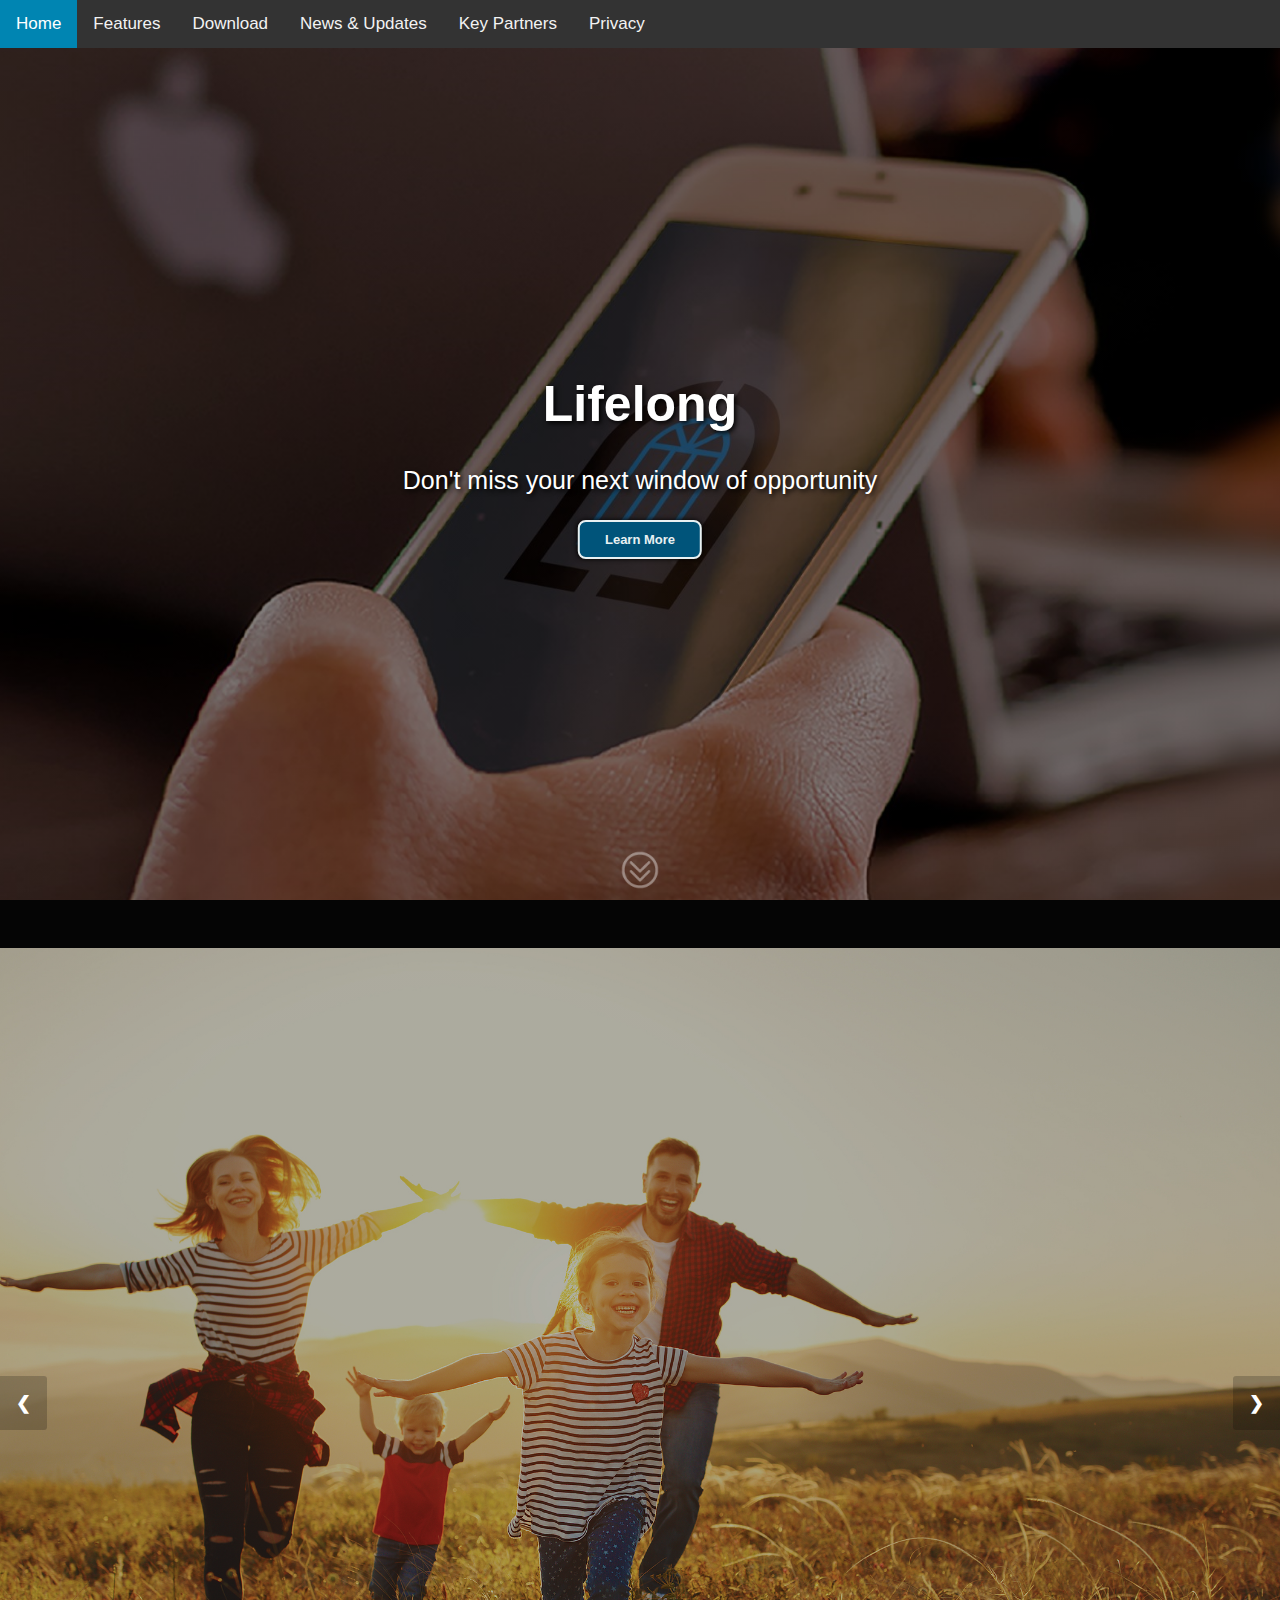
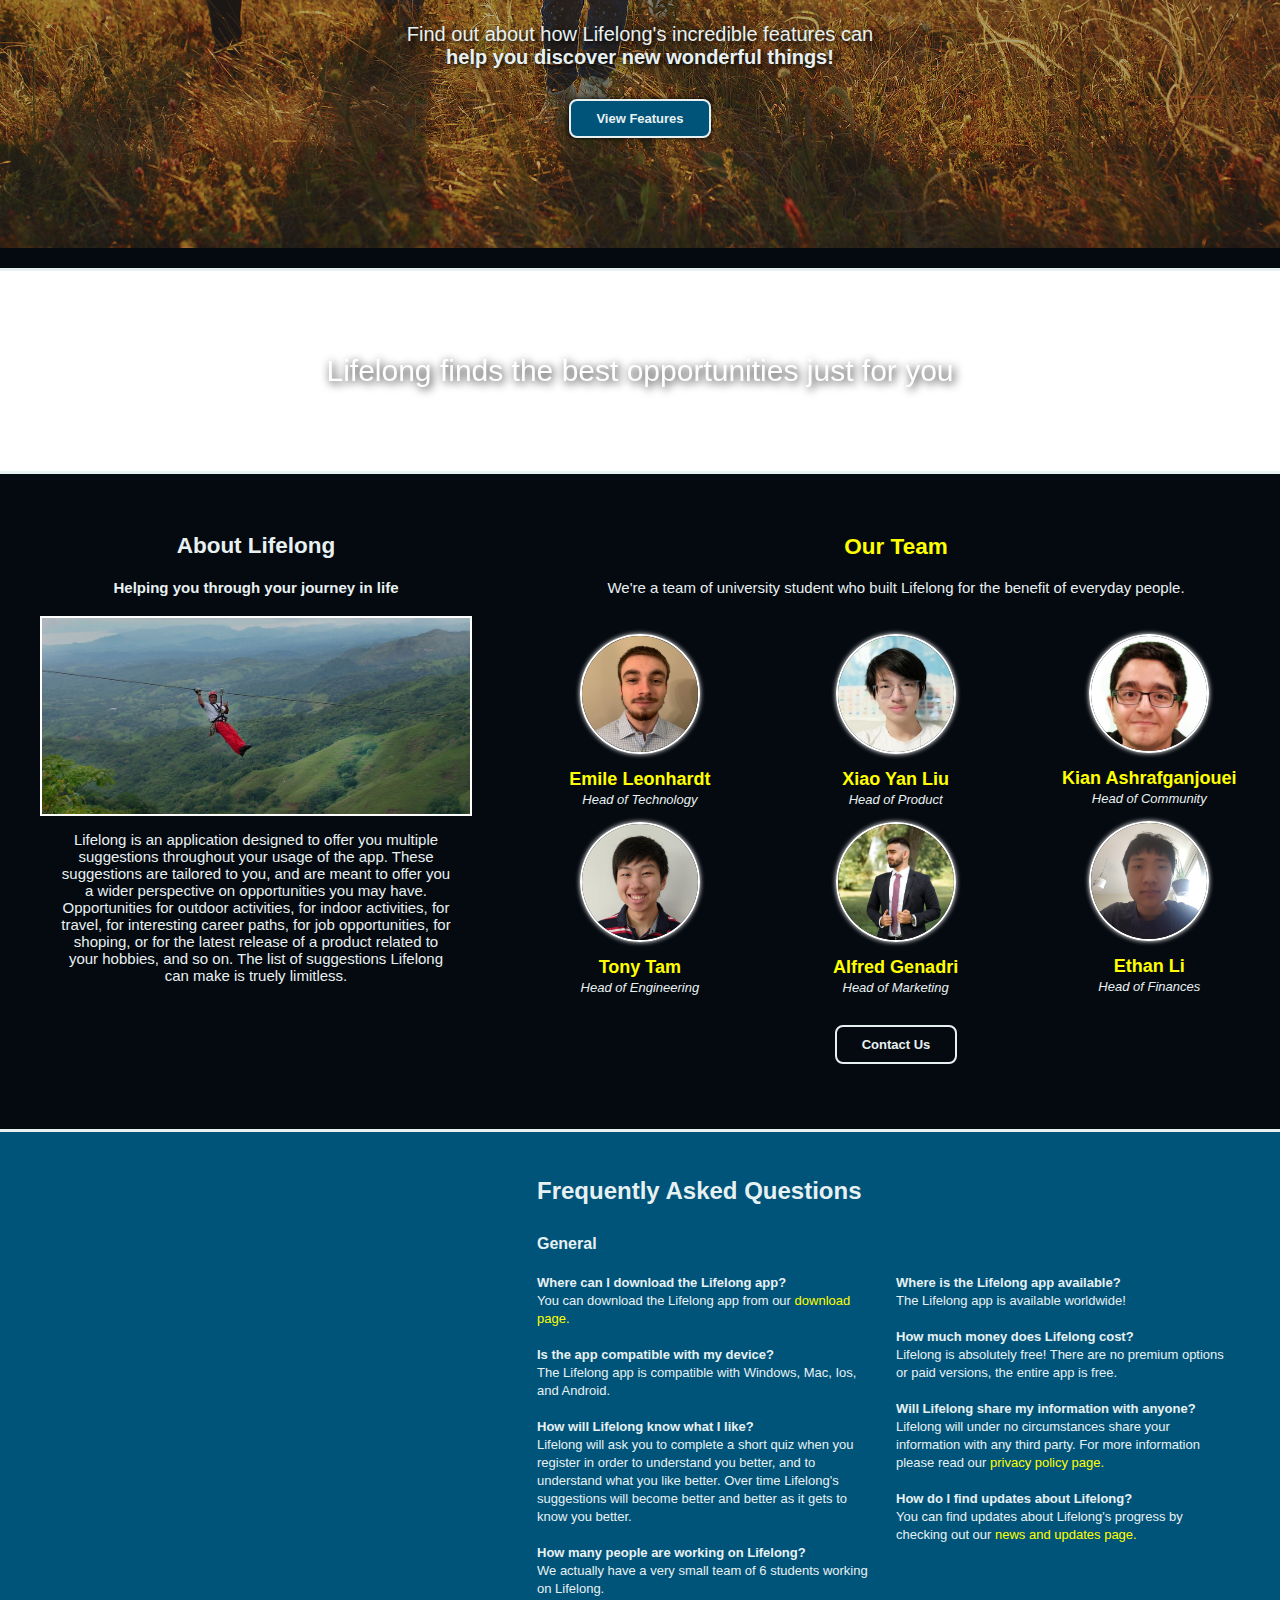
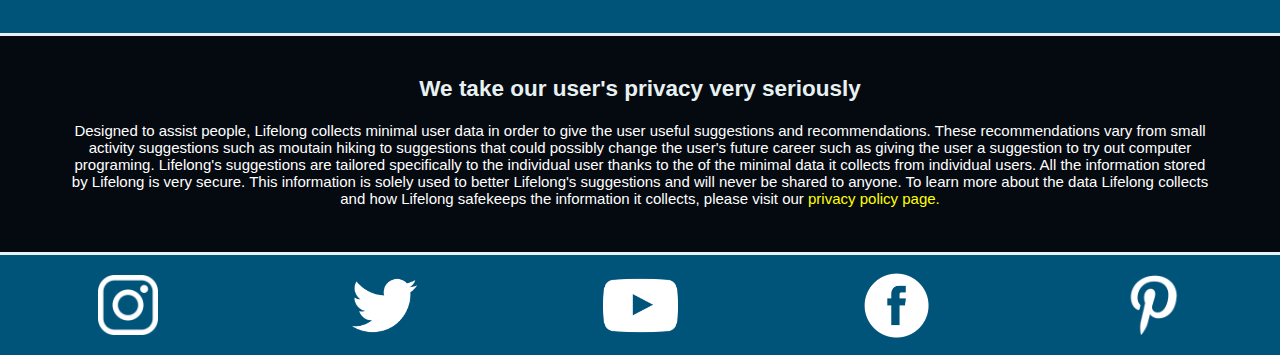
<file: main/index.html>
<!DOCTYPE html>
	<!--Emile Leonhardt-->
<html lang="en">

<head>
 <title>Home - Lifelong</title>
 <meta name="description" content="Parental Control App">
 <meta name="keywords" content="Parenting, Parental Control, App">
 <link rel="stylesheet" type="text/css" href="home.css">
 <link rel="stylesheet" type="text/css" href="style.css">
 <link rel="stylesheet" href="https://cdnjs.cloudflare.com/ajax/libs/font-awesome/4.7.0/css/font-awesome.min.css">
 <script src="home.js"></script>
 <script src="main.js"></script>
 <link rel="icon" href="..\images/LL.png">
	
 <meta charset="UTF-8">
    <meta name="description" content="Parental Control App">
    <meta name="keywords" content="Parenting, Parental Control, App">
    <meta name="viewport" content="width=device-width, initial-scale=1.0">
</head>

<!-- Nav Bar -->

<body style="margin:0px", style="height: 100%;">
<div class="navbarclass">
  <div class="topnav" id="myTopnav">
    <a href="index.html" id="activepage">Home</a>
    <a href="../features/features.html">Features</a>
    <a href="../download/download.html">Download</a>
    <a href="../blog/blog.html">News & Updates</a>
    <a href="../key_partners/key_partners.html">Key Partners</a>
    <a href="../privacy/privacy.html">Privacy</a>
    <a href="javascript:void(0);" style="font-size:15px;" class="icon" onclick="myFunction99()">&#9776;</a>
  </div>
</div>

<!-- Home Page -->

  <div style="background-color: #050505;">
  <div class="h1image"></div>
  <div id="indexexp">
    <div class="h1text">
      <h1>Lifelong</h1>
      <p>Don't miss your next window of opportunity</p>
      <button onclick="moreabout()">Learn More</button>
    </div>
  </div>
    <div id="scrollimg" class="scrollimage">
      <img src="../Images/mouse scroll down.png" alt="You can scroll down" style="width: 40px;">
    </div>
  </div>

  <!-- 2nd part of home page, slideshow -->

<div class="slideshowmargin">
    <div class="slideshow-container">
    
    <div class="mySlides fade">
      <div class="imgmeasures1"></div>
      <div class="text11">
        <div style="padding: 10px;">
          <p>
          Find out about how Lifelong's incredible features can<br><span style="font-weight: bold;"> help you discover new wonderful things!</span>
          </p>
        </div>
        <div>
          <button onclick="findoutabout()">View Features</button>
        </div>
      </div>
    </div>
    
    <div class="mySlides fade">
      <div class="imgmeasures22"></div>
      <div class="text11">
        <div style="padding: 10px;">
          <p>
          Find out about Lifelong's<br><span style="font-weight: bold;"> incredible key partners!</span>
          </p>
        </div>
        <div>
          <button onclick="findoutaboutp()">View Partners</button>
        </div>
      </div>
    </div>
    
    <div class="mySlides fade">
      <div class="imgmeasures3"></div>
      <div class="text2">
      <div style="padding: 10px;">
        <p>Download the Lifelong app for  <span style="font-weight: bold;">free!</span></p>
      </div>
      <div>
        <button class="freecolor" onclick="downloadpage()">Download</button>
      </div>
      </div>
    </div>
    
    <a class="prev" onclick="plusSlides(-1)">&#10094;</a>
    <a class="next" onclick="plusSlides(1)">&#10095;</a>
    
    </div>
    <br>
  </div>

  <!-- About Lifelong -->

<div class="spacing"></div>

<div class="pxspace"></div>

  <div class="imageleft">
    <div class='citytext'>
      <p>
      Lifelong finds the

      best opportunities 
       
      just for you
    </p>
    </div>
  </div>

  <div class="pxspace"></div>

  <div class="row">
    <div class="side111"> 
      <h2>About Lifelong</h2>
      <h4>Helping you through your journey in life</h4>
      <div class="bg5img" style="height:200px;"></div>
      <p>Lifelong is an application designed to offer you multiple suggestions throughout your usage of the app.
        These suggestions are tailored to you, and are meant to offer you a wider perspective on opportunities you may have.
        Opportunities for outdoor activities, for indoor activities, for travel, for interesting career paths, for job opportunities, for shoping, or for the latest release of 
        a product related to your hobbies, and so on. The list of suggestions Lifelong can make is truely limitless.
      </p>
    </div>

<!-- Our Team -->

    <div class = "side222">
      <div class="part1container">
        <h2>
          Our Team
        </h2>
        <p style="height: 40px; margin-left: 20px; margin-right: 20px;">
          We're a team of university student who built Lifelong for the benefit of everyday people. <br>
        </p>
          <div class="row33">
            <div class="side331">
              <a href="https://www.linkedin.com/in/emileleonhardt" target="_blank">
                <img src="../Images/emile.jpg">
              </a>
              <p>
                <span id="spannames">Emile Leonhardt</span>
                <br>
                <span id="jobdescs">Head of Technology</span>
              </p>
              <a href="https://www.linkedin.com/in/tony-tam-5508a41ba/" target="_blank">
                <img src="../Images/tony.jpg">
              </a>
              <p>
                <span id="spannames">Tony Tam</span>
                <br>
                <span id="jobdescs">Head of Engineering</span>
              </p>
            </div>
            <div class="side332">
              <a href="https://www.linkedin.com/in/xiao-liu-6482b51bb/" target="_blank">
                <img src="../Images/xiao.jpg">
              </a>
              <p>
                <span id="spannames">Xiao Yan Liu</span>
                <br>
                <span id="jobdescs">Head of Product</span>
              </p>
              <a href="https://www.linkedin.com/in/alfred-genadri-3375651b9/" target="_blank">
                <img src="../Images/alfred.jpg">
              </a>
              <p>
                
                <span id="spannames">Alfred Genadri</span>
                <br>
                <span id="jobdescs">Head of Marketing</span>
              </p>
            </div>
              
            <div class="side333">
              <a href="https://www.linkedin.com/in/kian-ashrafganjouei-7017371ba/" target="_blank">
                <img src="../Images/kian.PNG">
              </a>
              <p>
                <span id="spannames">Kian Ashrafganjouei</span>
                <br>
                <span id="jobdescs">Head of Community</span>
              </p>
              <a href="https://github.com/EthanLi123456789" target="_blank">
                <img src="../Images/ethan.png">
              </a>
              <p>
                <span id="spannames">Ethan Li</span>
                <br>
                <span id="jobdescs">Head of Finances</span>
              </p>
            </div>
          </div>
        <p style="padding-bottom: 30px;"><button onclick="emailus(); return false">Contact Us</button></p>
      </div>
    </div>
  </div>

<div class="pxspace"></div>

<!-- Frequently Asked Questions -->

<div class="faqwidth">
  <div class="row3">
    <div class="col1">
  <div class="sideimagefaq">
  </div>
</div>
<div class="col2">
  <div class="main">
    <h2>Frequently Asked Questions</h2>
    <h4 style="margin-bottom: 10px;">General</h4>
    <div class="row2">
      
    <div class="main2">
      <p>
        <span id="generalfaq">
          Where can I download the Lifelong app?
          <span id="answerfaq">
            <br> You can download the Lifelong app from our <a href="../privacy/privacy.html" target="_blank" id="pagelinkprivacy">download page.</a>
          </span>
          <br>
          <br> 
          Is the app compatible with my device?
            <span id="answerfaq">
              <br> The Lifelong app is compatible with Windows, Mac, Ios, and Android.
            </span>
            <br>
            <br> 
            How will Lifelong know what I like?
              <span id="answerfaq">
                <br> Lifelong will ask you to complete a short quiz when you register in order
                to understand you better, and to understand what you like better. Over time Lifelong's
                suggestions will become better and better as it gets to know you better.
              </span>
              <br>
            <br> 
            How many people are working on Lifelong?
              <span id="answerfaq">
                <br> We actually have a very small team of 6 students working on Lifelong.
              </span>
        </span>
      </p>
    </div>
      <div class="side2">
        <p>
          <span id="generalfaq">
            Where is the Lifelong app available?
            <span id="answerfaq">
              <br> The Lifelong app is available worldwide!
            </span>
            <br>
            <br>
            How much money does Lifelong cost?
          <span id="answerfaq">
            <br> Lifelong is absolutely free! There are no premium options or paid versions, the entire app is free.
          </span>
          <br>
          <br>
            Will Lifelong share my information with anyone?
          <span id="answerfaq">
            <br> Lifelong will under no circumstances share your information with any third party.
            For more information please read our <a href="../privacy/privacy.html" target="_blank" id="pagelinkprivacy">privacy policy page.</a>
          </span>
          <br>
          <br>
            How do I find updates about Lifelong?
          <span id="answerfaq">
            <br>
            You can find updates about Lifelong's progress by checking out our <a href="../blog/blog.html" target="_blank" id="pagelinkprivacy">news and updates page.</a>
          </span>
        </p>
      </div>
    </div>
    </div>
    </div>
    </div>

  </div>
  <div class="pxspace"></div>
</div>

<!-- Privacy Policy -->

<div class="part2container">
  <h2 style="margin-top: 0px; padding-top: 30px;margin-bottom: 20px;">
    We take our user's privacy very seriously
  </h2>
  <div class="secondpart">
    <p>
      Designed to assist people, Lifelong collects minimal user data in order to give the user useful
      suggestions and recommendations. These recommendations vary from small activity suggestions
      such as moutain hiking to suggestions that could possibly change the user's future career such as giving the user a suggestion to try out
      computer programing.
      Lifelong's suggestions are tailored specifically to the individual user thanks to the of the minimal data it collects from individual users.
      All the information stored by Lifelong is very secure. This information is solely used to better Lifelong's
      suggestions and will never be shared to anyone.
      To learn more about the data Lifelong collects and how Lifelong safekeeps the information it collects,
      please visit our <a href="../privacy/privacy.html" target="_blank" id="pagelinkprivacy">privacy policy page.</a>
    </p>
  </div>
</div>

<div class="pxspace"></div>

<!-- Social Medias -->

<div class="socials">
  <p>
  </p>
  <div class="socials2">
    <p>
      <a href="https://www.instagram.com" target="_blank">
        <img src="../Images/insta.png" style="height: 60px;">
      </a>
    </p>
  </div>
  <div class="socials2">
    <p>
      <a href="https://www.twitter.com" target="_blank">
        <img src="../Images/twitter.png" style="height: 65px; transform: translate(0,-2px);">
      </a>
    </p>
  </div>
  <div class="socials2">
    <p>
      <a href="https://www.youtube.com" target="_blank">
        <img src="../Images/youtube.png" style="height: 75px; transform: translate(0,-7px);">
      </a>
    </p>
  </div>
  <div class="socials2">
    <p>
      <a href="https://www.facebook.com" target="_blank">
        <img src="../Images/facebook.png" style="height: 65px; transform: translate(0,-2px);">
      </a>
    </p>
  </div>
  <div class="socials2">
    <p>
      <a href="https://www.pinterest.com" target="_blank">
        <img src="../Images/pinterest.png" style="height: 60px;">
      </a>
    </p>
  </div>
</div>

<div class="pxspace" style="font-size: 3px; color:white">hi</div>


  <script> // displays the slideshow
    showSlides(slideIndex);
  </script>
</body>
</file>
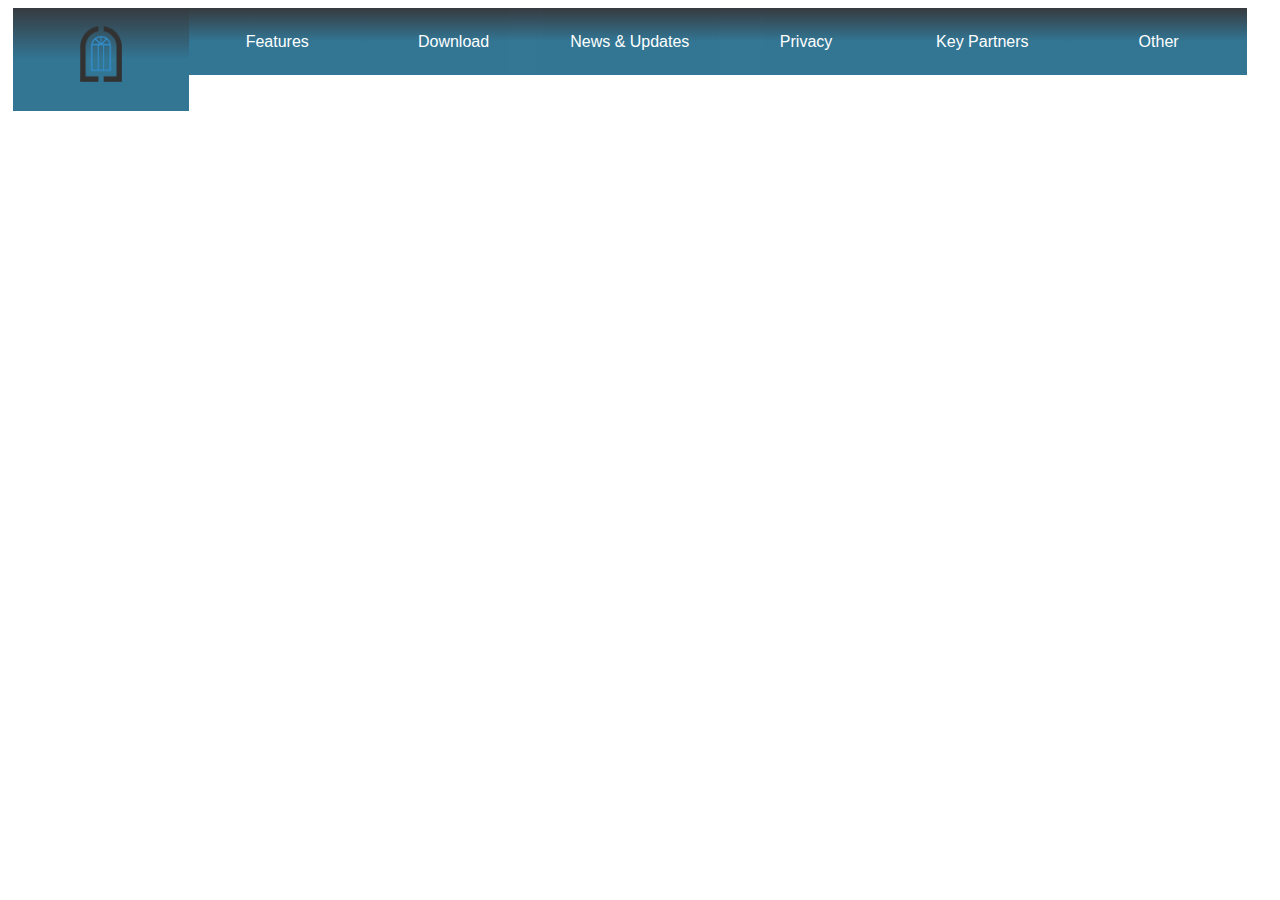
<file: about.html>
<!DOCTYPE html>
<html>
  <!-- Emile Leonhardt -->
  
<head>
 <title>Lifelong</title>
 <link rel="stylesheet" type="text/css" href="style.css">
 
 <meta charset="UTF-8">
    <meta name="description" content="Parental Control App">
    <meta name="keywords" content="Parenting, Parental Control, App">
    <meta name="viewport" content="width=device-width, initial-scale=1.0">
</head>

<body>

<ul>
 <li><a href="#"><img src = "Images/LL.png" alt ="Home" width ="40%" height ="20%"></a></li>
 <li><a href="#">Features</a>
  <ul>
   <li><a href="">Feature 1</a></li>
   <li><a href="">Feature 2</a></li>
   <li><a href="">Feature 3</a></li>
   <li><a href="">Feature 4</a></li>
  </ul>
 </li>
 <li><a href="#">Download</a></li>
 <li><a href="#">News & Updates</a></li>
 <li><a href="#">Privacy</a></li>
 <li><a href="#">Key Partners</a></li>
 <li><a href="#">Other</a>
   <ul>
   <li><a href="">FAQ & Contact-Us</a></li>
   <li><a href="">Social media</a></li>
   <li><a href="">Login</a></li>
  </ul></li>
</ul>
  
</html>
</file>
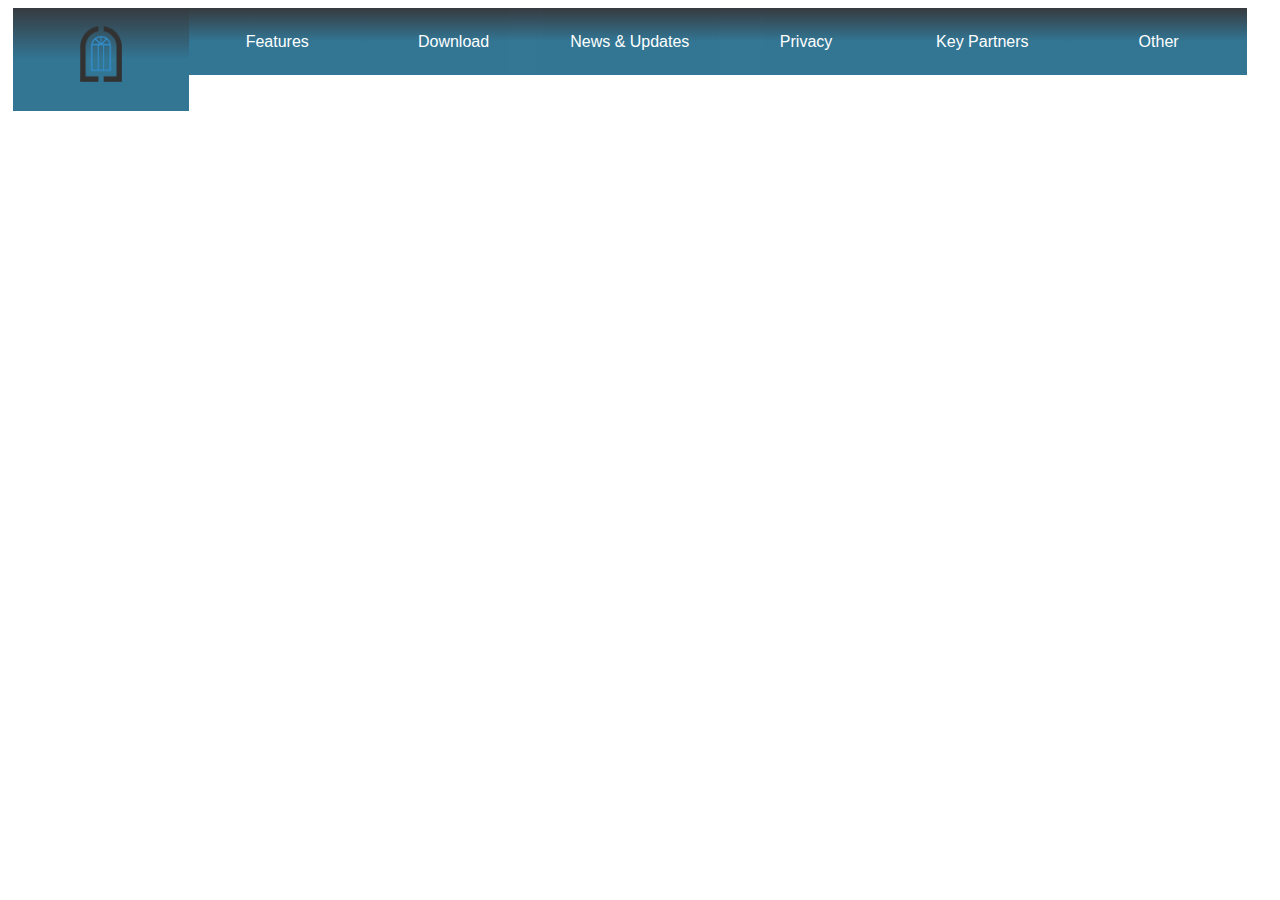
<file: features.html>
<!DOCTYPE html>

<html> 

<head>
 <title>Lifelong</title>
 <link rel="stylesheet" type="text/css" href="style.css">
 
 <meta charset="UTF-8">
    <meta name="description" content="Parental Control App">
    <meta name="keywords" content="Parenting, Parental Control, App">
    <meta name="viewport" content="width=device-width, initial-scale=1.0">
</head>

<body>

<ul>
 <li><a href="#"><img src = "Images/LL.png" alt ="Home" width ="40%" height ="20%"></a></li>
 <li><a href="#">Features</a>
  <ul>
   <li><a href="">Feature 1</a></li>
   <li><a href="">Feature 2</a></li>
   <li><a href="">Feature 3</a></li>
   <li><a href="">Feature 4</a></li>
  </ul>
 </li>
 <li><a href="#">Download</a></li>
 <li><a href="#">News & Updates</a></li>
 <li><a href="#">Privacy</a></li>
 <li><a href="#">Key Partners</a></li>
 <li><a href="#">Other</a>
   <ul>
   <li><a href="">FAQ & Contact-Us</a></li>
   <li><a href="">Social media</a></li>
   <li><a href="">Login</a></li>
  </ul></li>
</ul>

</html>
</file>
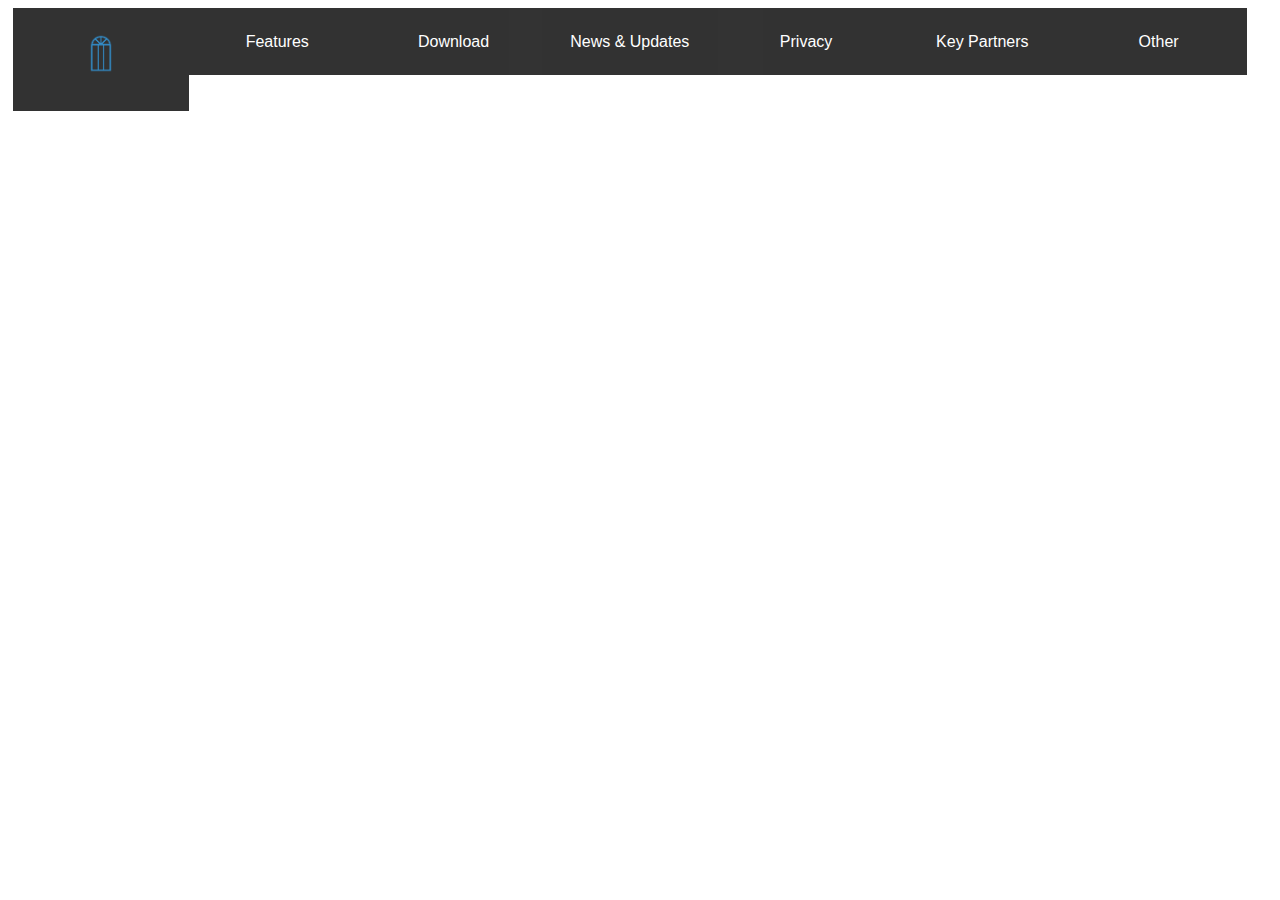
<file: home.html>
<!DOCTYPE html>
<html lang="en">
<head>
 <title>Lifelong</title>
 <!--<link rel="stylesheet" type="text/css" href="stylesheet.css">-->
 <meta charset="UTF-8">
    <meta name="description" content="Parental Control App">
    <meta name="keywords" content="Parenting, Parental Control, App">
    <meta name="viewport" content="width=device-width, initial-scale=1.0">
	 <style>
	 
	 body {
	 background: url('') no-repeat;
	 background-size: none;
	 margin-left: 1%;
	}

	ul {
	 margin: 0%;
	 padding: 0%;
	 list-style: none;
	 font-family: arial;
	}

	ul li {
	 float: left;
	 width: 14%;
	 height: 31%;
	 background-color: black;
	 opacity: .8;
	 line-height: 200%;
	 text-align: center;
	 font-size: 100%;
	 
	}

	ul li a {
	 text-decoration: none;
	 color: white;
	 display: block;
	 padding: 10%;
	}

	ul li a:hover {
	 background-color: green;
	}

	ul li ul li{
	 display: none;
	}

	ul li:hover ul li {
	 display:contents; 
	}

	 </style>
	
</head>
<body>

<ul>
 <li><a href="#"><img src = "Images/LL.png" alt ="Home" width ="40%" height ="20%"></a></li>
 <li><a href="#">Features</a>
  <ul>
   <li><a href="">Feature 1</a></li>
   <li><a href="">Feature 2</a></li>
   <li><a href="">Feature 3</a></li>
   <li><a href="">Feature 4</a></li>
  </ul>
 </li>
 <li><a href="#">Download</a></li>
 <li><a href="#">News & Updates</a></li>
 <li><a href="#">Privacy</a></li>
 <li><a href="#">Key Partners</a></li>
 <li><a href="#">Other</a>
   <ul>
   <li><a href="">FAQ & Contact-Us</a></li>
   <li><a href="">Social media</a></li>
   <li><a href="">Login</a></li>
  </ul></li>
</ul>

</body>
</html>
</file>
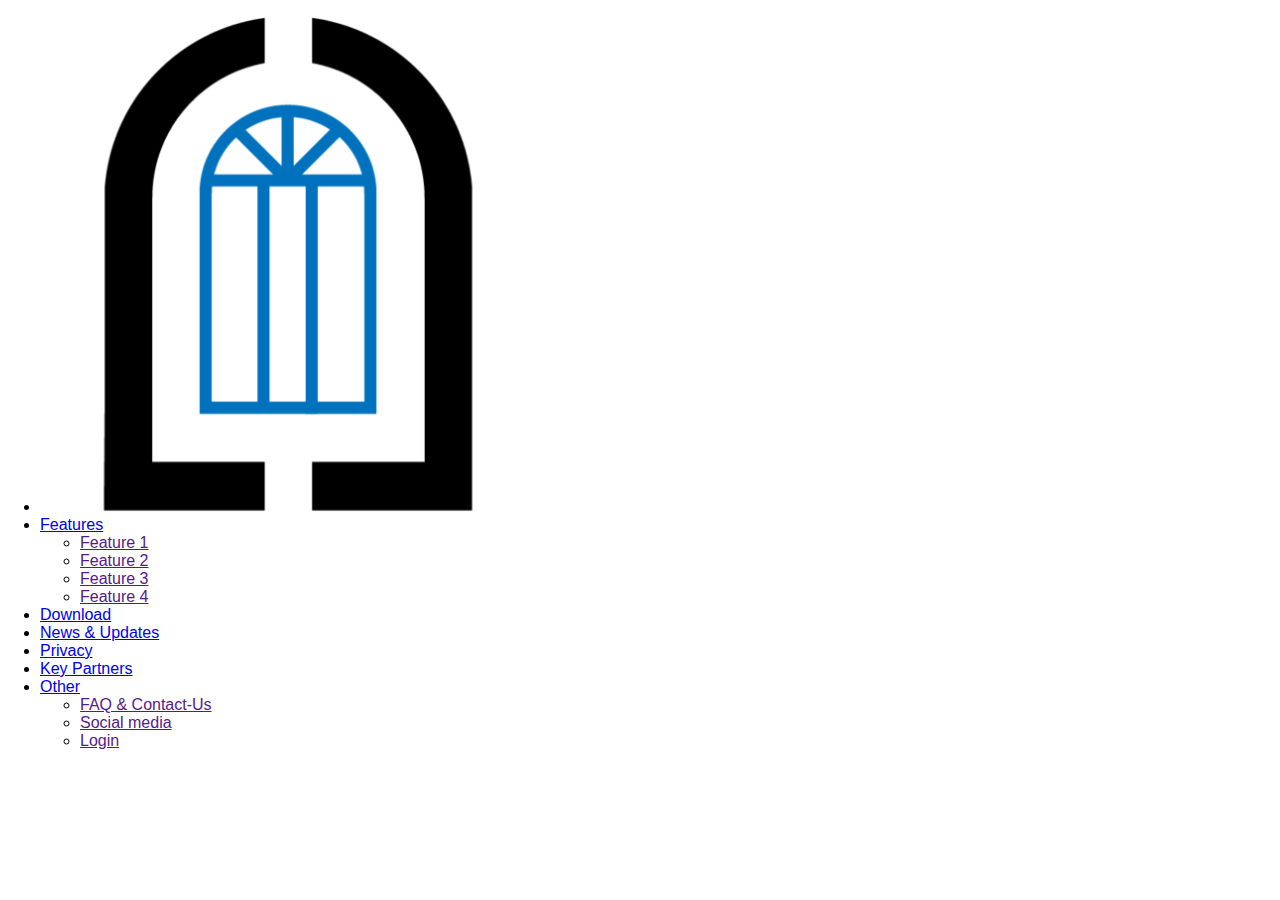
<file: privacy.html>
<!DOCTYPE html>
	<!--Xiao Liu-->
<html lang="en">

<head>
 <title>Privacy</title>
 <link rel="stylesheet" type="text/css" href="main/style.css">
 <link rel="stylesheet" type="text/css" href="privacy.css">
	
 <meta charset="UTF-8">
    <meta name="description" content="Parental Control App">
    <meta name="keywords" content="Parenting, Parental Control, App">
    <meta name="viewport" content="width=device-width, initial-scale=1.0">
</head>

<body>
<ul>
 <li><a href="#"><img src = "Images/LL.png" alt ="Home" width ="40%" height ="20%"></a></li>
 <li><a href="#">Features</a>
  <ul>
   <li><a href="">Feature 1</a></li>
   <li><a href="">Feature 2</a></li>
   <li><a href="">Feature 3</a></li>
   <li><a href="">Feature 4</a></li>
  </ul>
 </li>
 <li><a href="#">Download</a></li>
 <li><a href="#">News & Updates</a></li>
 <li><a href="#">Privacy</a></li>
 <li><a href="#">Key Partners</a></li>
 <li><a href="#">Other</a>
   <ul>
   <li><a href="">FAQ & Contact-Us</a></li>
   <li><a href="">Social media</a></li>
   <li><a href="">Login</a></li>
  </ul></li>
</ul>

</body>
</html>
</file>
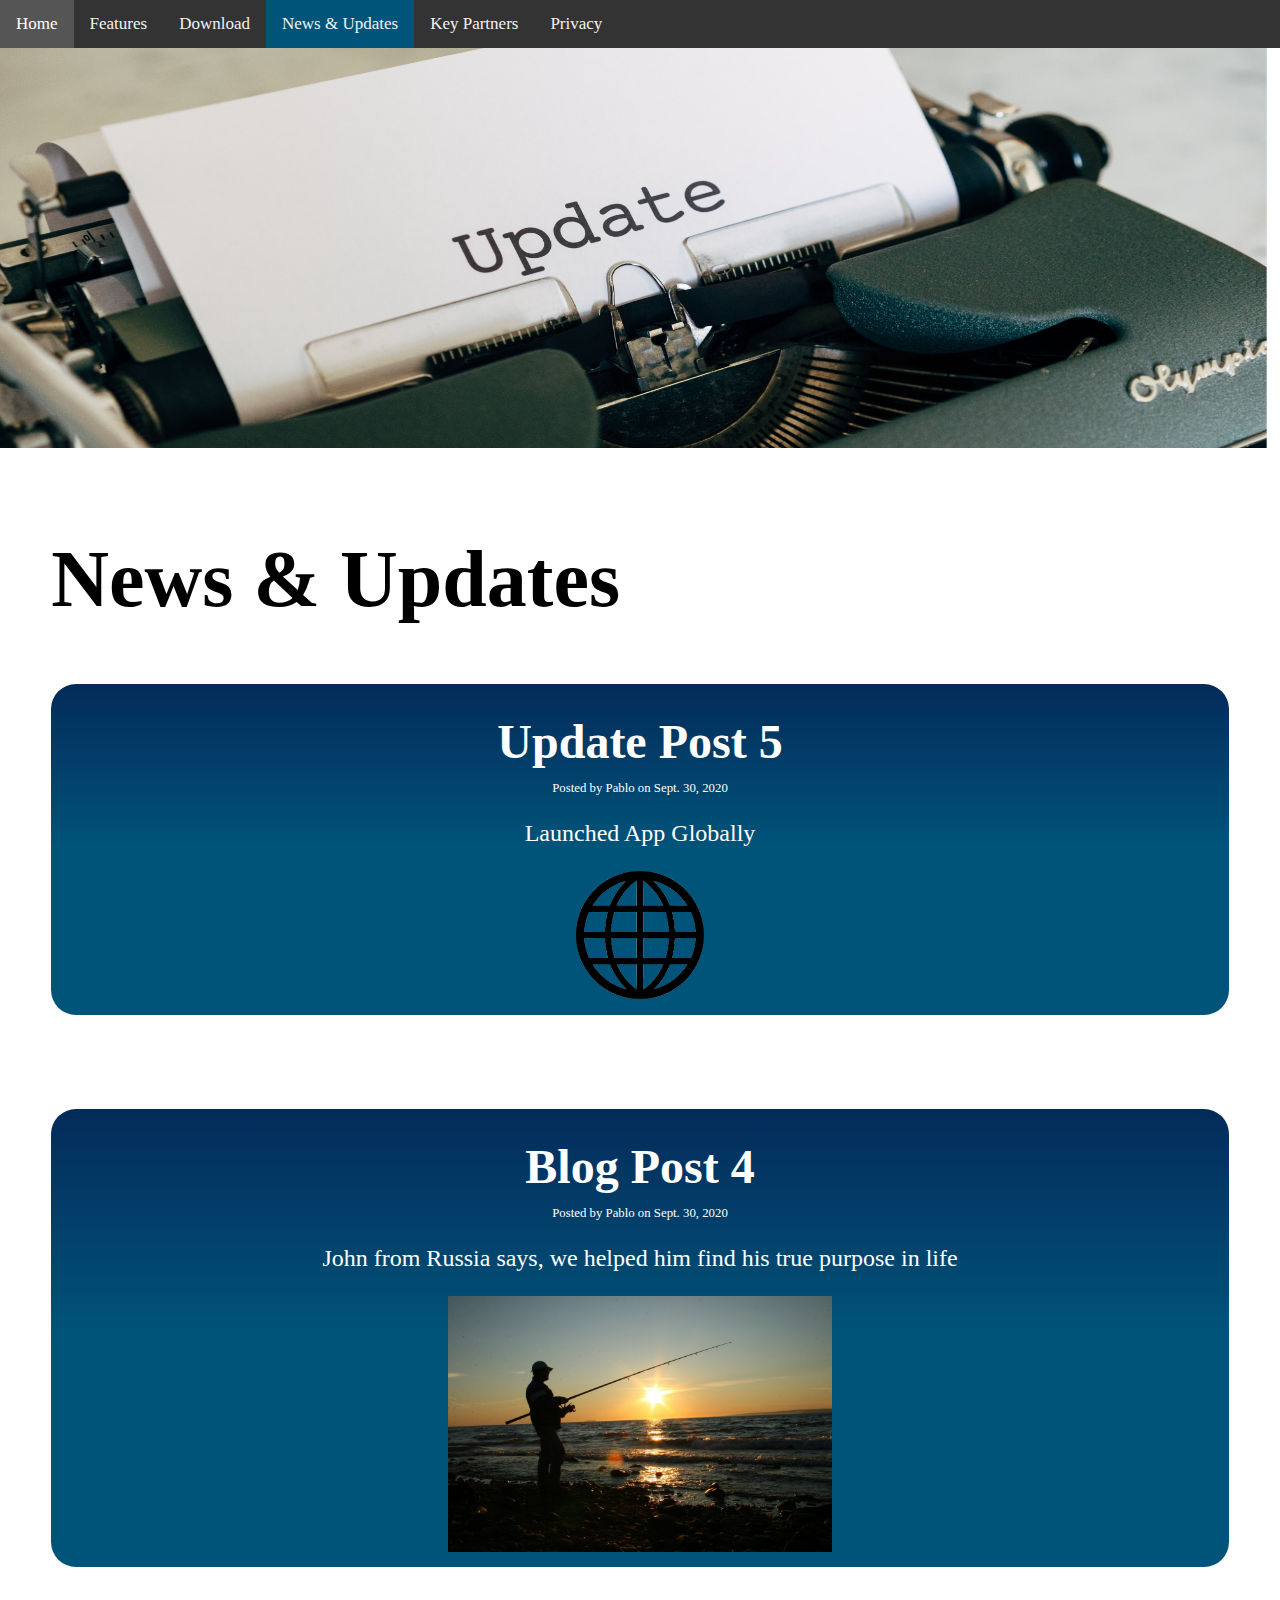
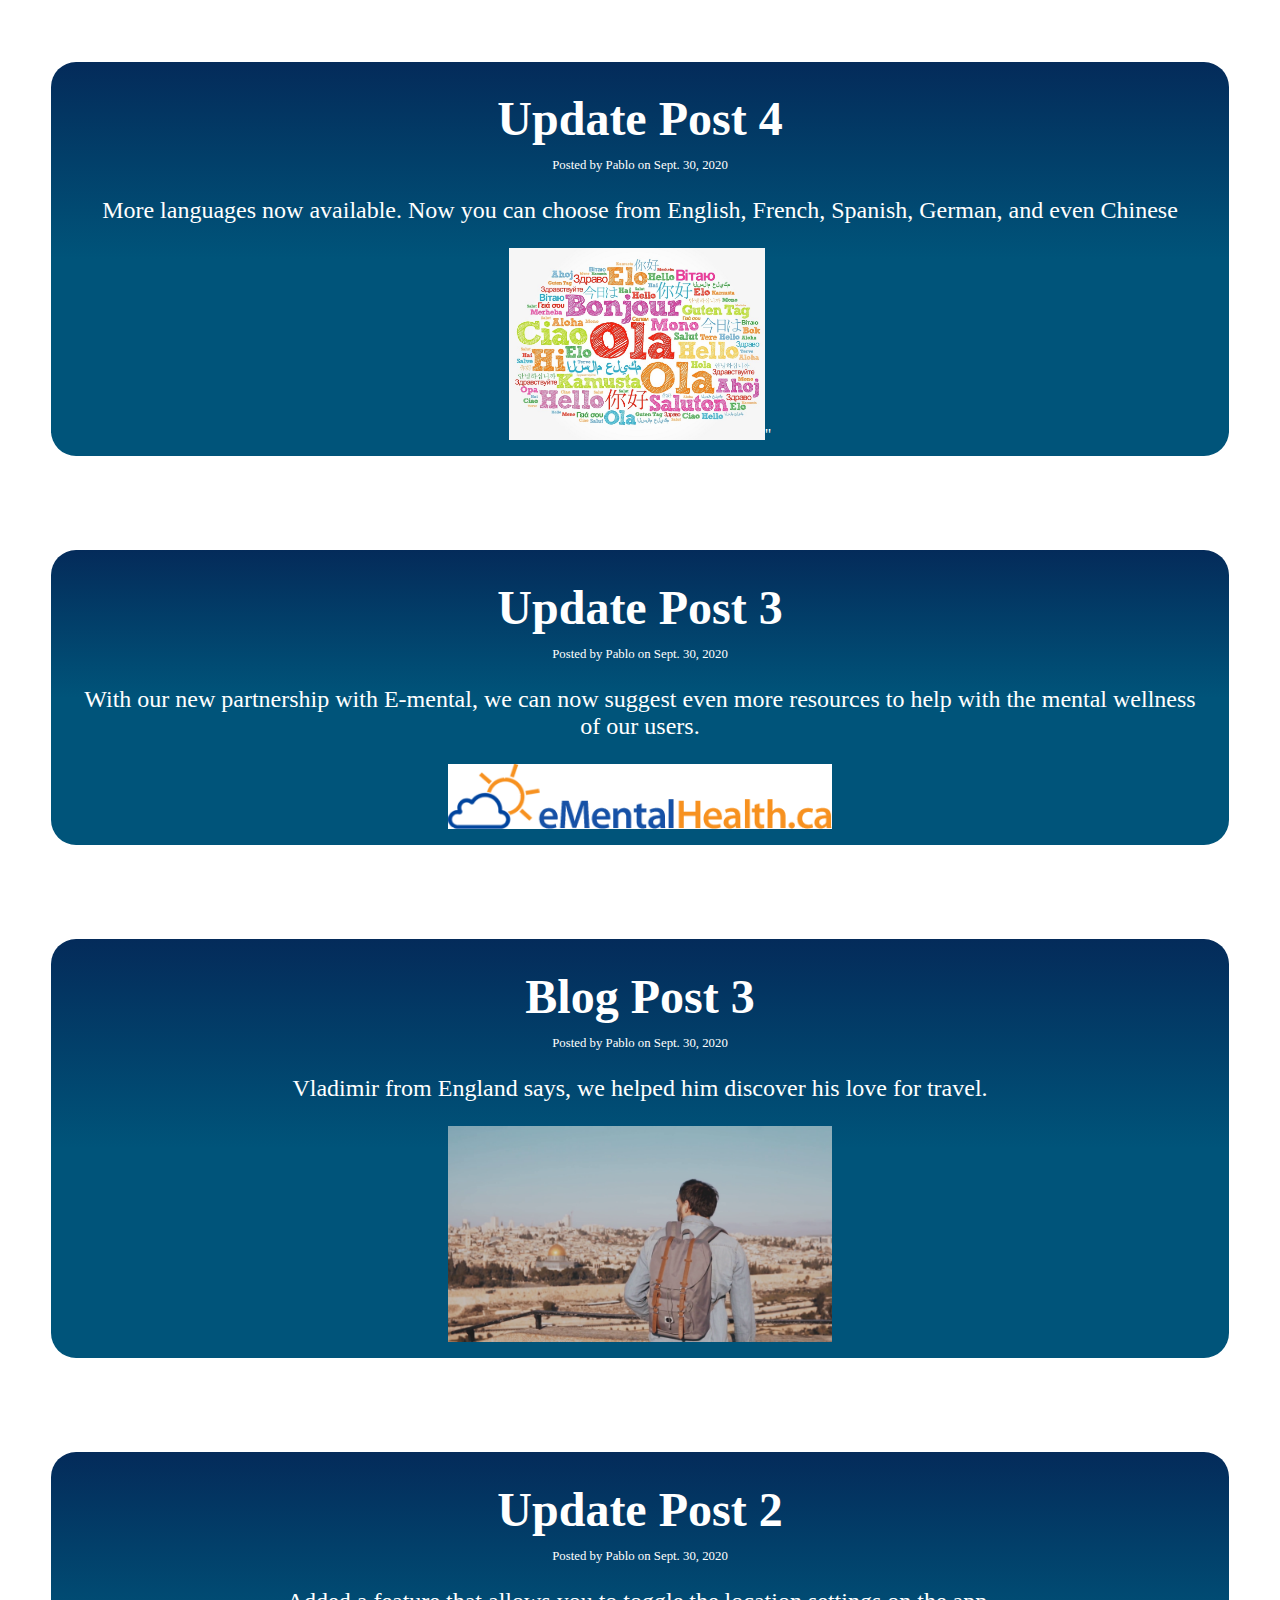
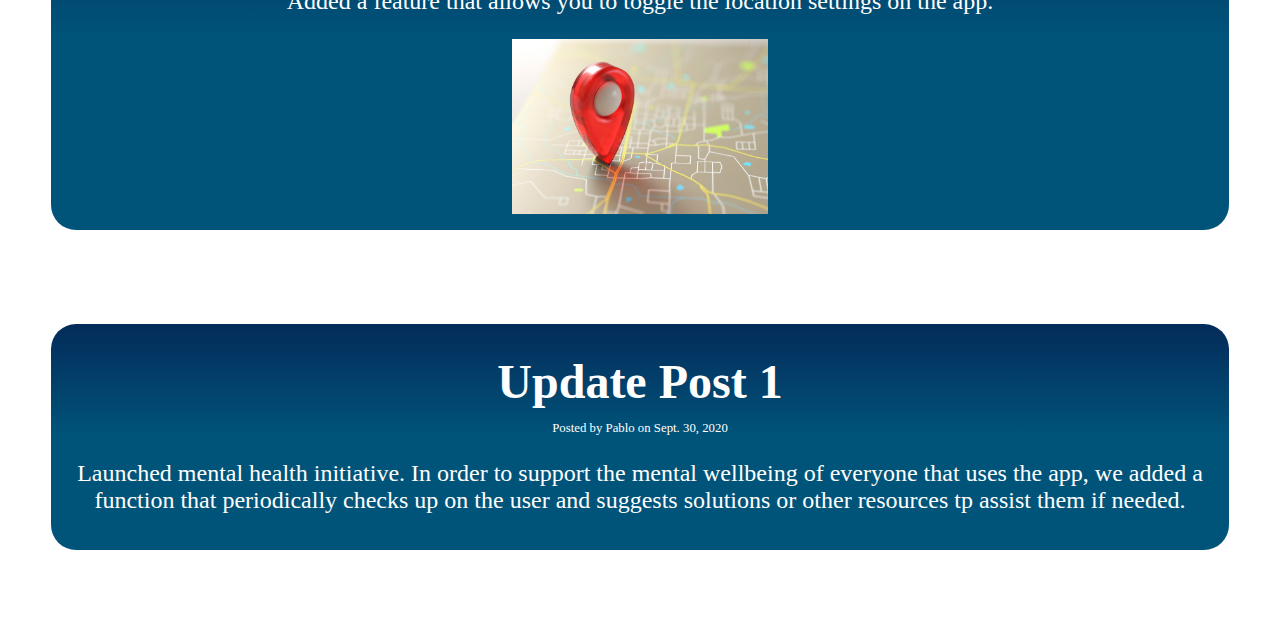
<file: blog/blog.html>
<!DOCTYPE html>
<!--Tony Tam-->
<html lang="en">

    <head>
        <!-- Makes the title of page life long-->
        <title>Lifelong</title>
        <!-- links the CSS and JS files that are needed to properly display the page-->
        <link rel="stylesheet" type="text/css" href="../main/style.css">
        <link rel="stylesheet" type="text/css" href="blog.css">
        <script src="blog.js"></script>

        <meta charset="UTF-8">
        <!-- search key words-->
        <meta name="description" content="Parental Control App">
        <meta name="keywords" content="Parenting, Parental Control, App">
        <meta name="viewport" content="width=device-width, initial-scale=1.0">
        <link href='https://fonts.googleapis.com/css?family=Open Sans' rel='stylesheet'>
        <!--font-->
        <link rel="stylesheet" href="https://cdnjs.cloudflare.com/ajax/libs/font-awesome/4.7.0/css/font-awesome.min.css">
        <!-- Global site tag (gtag.js) - Google Analytics -->
        <script async src="https://www.googletagmanager.com/gtag/js?id=G-3FZ1PQ1GL4"></script>
        <script>
        window.dataLayer = window.dataLayer || [];
        function gtag(){dataLayer.push(arguments);}
        gtag('js', new Date());

        gtag('config', 'G-3FZ1PQ1GL4');
        </script>
        <link rel="icon" href="..\images/LL.png">
    </head>
    <!--The Navbar Code-->
    <div class="navbarclass">
        <div class="topnav" id="myTopnav">
          <a href="../main/index.html">Home</a>
          <a href="../features/features.html">Features</a>
          <a href="../download/download.html">Download</a>
          <a href="../blog/blog.html" id="activepage">News & Updates</a>
          <a href="../key_partners/key_partners.html">Key Partners</a>
          <a href="../privacy/privacy.html">Privacy</a>
          <a href="javascript:void(0);" style="font-size:15px;" class="icon" onclick="myFunction99()">&#9776;</a>
        </div>
      </div>
    <!--Big image at the top of the page-->
    <img src="../Images/updatepic.jpg" style="position: absolute; top:  0px; z-index: -1; left: 0px; width: 99vw; height: 35vw;">
    <!--The Body of the page-->
    <body class = "blogBody">
        <!--Blog Post Section, It contains all the blog posts-->
        <section class = "blogposts">
            <!-- the header of the body -->
            <header>
                <h1 class="title"><strong>News & Updates</strong></h1>
            </header>
            <!-- Each article container contains a different post-->
            <article class = "post">
                <!-- Post Title -->
                <h3 class="postTitle">Update Post 5</h3>
                <!-- Post Date -->
                <small>Posted by Pablo on Sept. 30, 2020</small>
                <!-- Post Body -->
                <p>
                    Launched App Globally
                </p>
                <img src="../Images/Globe.png" style="width: 10vw;">
            </article>
            <article class = "post">
                <h3 class="postTitle">Blog Post 4</h3>
                <small>Posted by Pablo on Sept. 30, 2020</small>
                <p>
                    John from Russia says, we helped him find his true purpose in life 
                </p>
                <img src="../Images/fishing guy.jpg" style="width: 30vw;">
            </article>
            <article class = "post">
                <h3 class="postTitle">Update Post 4</h3>
                <small>Posted by Pablo on Sept. 30, 2020</small>
                <p>
                    More languages now available. Now you can choose from English, French, Spanish, German, and even Chinese
                </p>
                <img src="../Images/languages3.jpg" style="width: 20vw;">"
            </article>
            <article class = "post">
                <h3 class="postTitle">Update Post 3</h3>
                <small>Posted by Pablo on Sept. 30, 2020</small>
                <p>
                    With our new partnership with E-mental, we can now suggest even more resources to help with the mental wellness of our users.
                </p>
                <img src="../Images/emental.png" style="width: 30vw;">
            </article>
            </article>
            <article class = "post">
                <h3 class="postTitle">Blog Post 3</h3>
                <small>Posted by Pablo on Sept. 30, 2020</small>
                <p>
                    Vladimir from England says, we helped him discover his love for travel.
                </p>
                <img src="../Images/backpacker.png" style="width: 30vw;">
            </article>
            <article class = "post">
                <h3 class="postTitle">Update Post 2</h3>
                <small>Posted by Pablo on Sept. 30, 2020</small>
                <p>
                    Added a feature that allows you to toggle the location settings on the app.
                </p>
                <img src="../Images/location.jpg" style="width: 20vw;">
            </article>
            <article class = "post">
                <h3 class="postTitle">Update Post 1</h3>
                <small>Posted by Pablo on Sept. 30, 2020</small>
                <p>
                    Launched mental health initiative. In order to support the mental wellbeing of everyone that uses the app, we added a function that periodically checks up on the user and suggests solutions or other resources tp assist them if needed.
                </p>
        </section>
    </body>
</html>
</file>
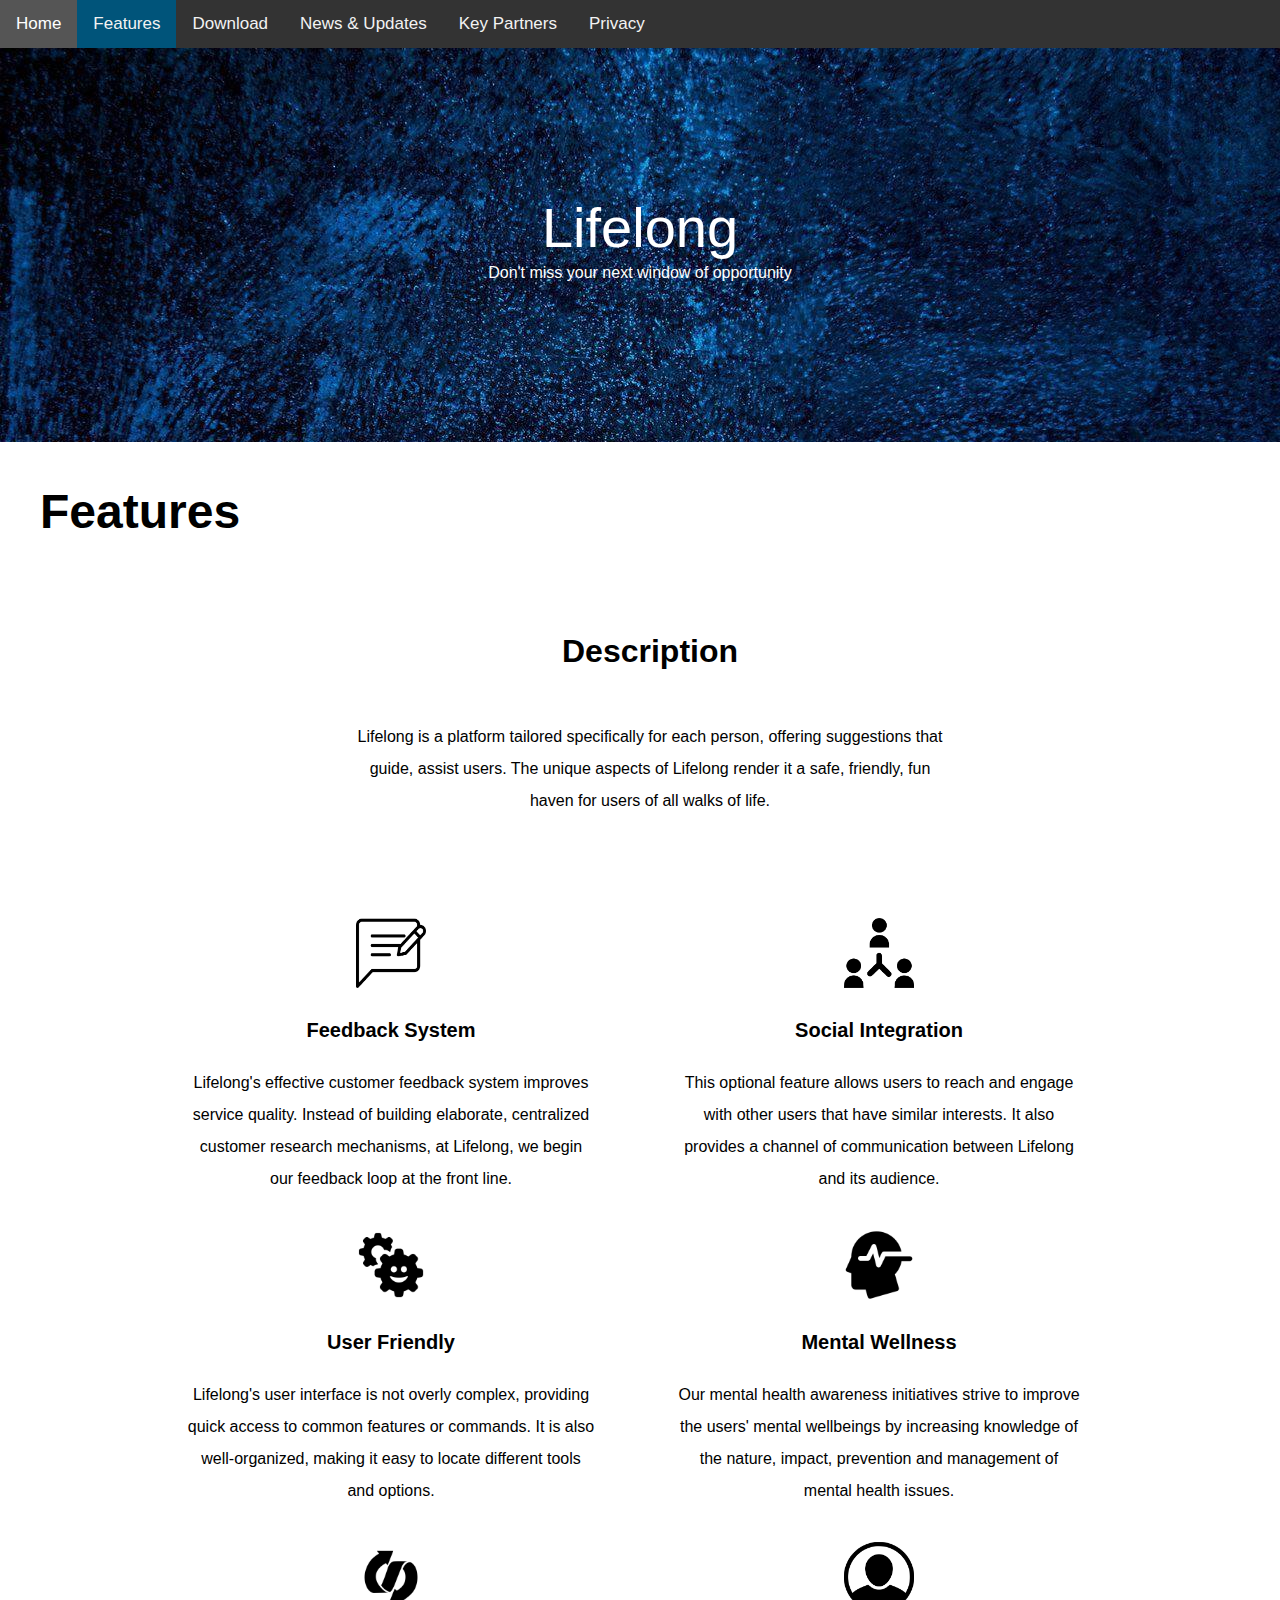
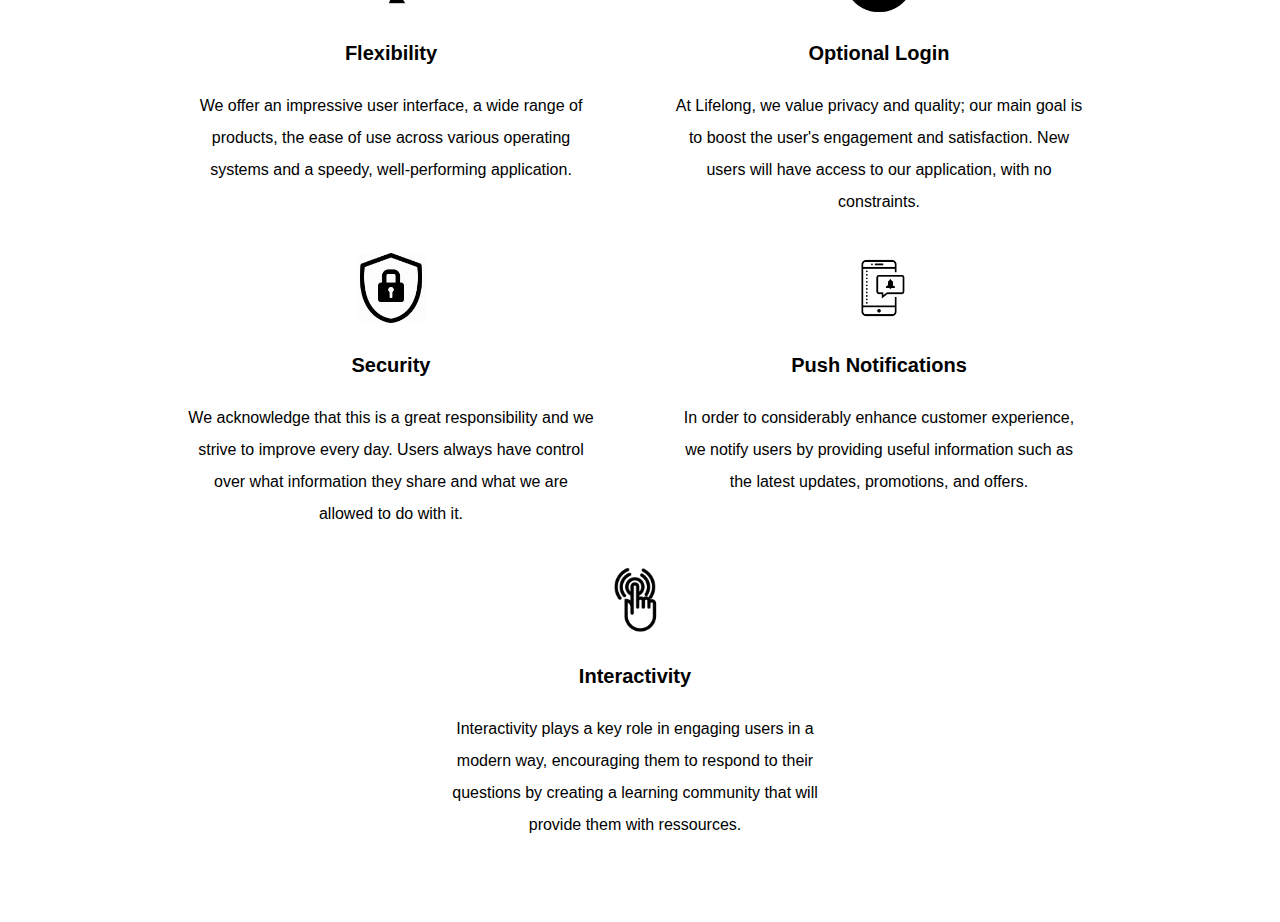
<file: features/features.html>
<!DOCTYPE html>
<!--Alfred Genadri-->
<html lang="en">

<head>
  
  <!-- Global site tag (gtag.js) - Google Analytics -->
<script async src="https://www.googletagmanager.com/gtag/js?id=G-3FZ1PQ1GL4"></script>
<script>
  window.dataLayer = window.dataLayer || [];
  function gtag(){dataLayer.push(arguments);}
  gtag('js', new Date());

  gtag('config', 'G-3FZ1PQ1GL4');
</script>

  <title>Features</title>
  <link rel="stylesheet" type="text/css" href="..\main/style.css">
  <link rel="stylesheet" type="text/css" href="features.css">
  <script src="features.js"></script>
  <script src="..\main/main.js"></script>
  <link rel="icon" href="..\images/LL.png">


  <meta charset="UTF-8">
  <meta name="description" content="Parental Control App">
  <meta name="keywords" content="Parenting, Parental Control, App">
  <meta name="viewport" content="width=device-width, initial-scale=1.0">
  <link rel="stylesheet" href="https://cdnjs.cloudflare.com/ajax/libs/font-awesome/4.7.0/css/font-awesome.min.css">

</head>

<body>

<div class="navbarclass">
  <div class="topnav" id="myTopnav">
    <a href="../main/index.html">Home</a>
    <a href="../features/features.html" id="activepage">Features</a>
    <a href="../download/download.html">Download</a>
    <a href="../blog/blog.html">News & Updates</a>
    <a href="../key_partners/key_partners.html">Key Partners</a>
    <a href="../privacy/privacy.html">Privacy</a>
    <a href="javascript:void(0);" style="font-size:15px;" class="icon" onclick="myFunction99()">&#9776;</a>
  </div>
</div>

<div id='rest' class='rest'>
<section id="intro">
  <h1>Lifelong</h1>
  <p>Don't miss your next window of opportunity</p>
</section>

<h1 id="title">Features</h1>

  <div id='full'>
    <section class="description">
      <h3 class="title">Description</h3>
      <p>Lifelong is a platform tailored specifically for each person, offering suggestions
        that guide, assist users. The unique aspects of Lifelong render it a safe, friendly, fun haven for users 
        of all walks of life.</p>

      <ul class="network">
        <li>
          <div><img src='..\Images/feedback.png'></div>
          <h4>Feedback System</h4>
          <p>Lifelong's effective customer feedback system improves service quality. 
            Instead of building elaborate, centralized customer research mechanisms, at Lifelong, 
            we begin our feedback loop at the front line.</p>
        </li>
        <li>
          <div><img src='..\Images/social.png'></div>
          <h4>Social Integration</h4>
          <p>This optional feature allows users to reach and engage with other users that have
            similar interests. It also provides a channel of communication between Lifelong and its audience.</p>
        </li>
        <li>
          <div><img src='..\Images/userfriendly.png'></div>
          <h4>User Friendly</h4>
          <p>Lifelong's user interface is not overly complex, providing quick access 
            to common features or commands. It is also well-organized, making it easy 
            to locate different tools and options.</p>
        </li>
        <li>
          <div><img src='..\Images/mentalwellness.png'></div>
          <h4>Mental Wellness</h4>
          <p>Our mental health awareness initiatives strive to improve the users' mental wellbeings by 
            increasing knowledge of the nature, impact, prevention and management of mental health issues.</p>
        </li>
        <li>
          <div><img src='..\Images/flexibility.png'></div>
          <h4>Flexibility</h4>
          <p>We offer an impressive user interface, a wide range of products,
            the ease of use across various operating systems and a speedy, well-performing application.</p>
        </li>
        <li>
          <div><img src='..\Images/optionallogin.png'></div>
          <h4>Optional Login</h4>
          <p>At Lifelong, we value privacy and quality; our main goal is to
            boost the user's engagement and satisfaction. New users will have access 
          to our application, with no constraints.</p>
        </li>
        <li>
          <div><img src='..\Images/security.png'></div>
          <h4>Security</h4>
          <p> We acknowledge that this is a great responsibility and we strive 
            to improve every day. Users always have control over what information 
            they share and what we are allowed to do with it.</p>
        </li>
        <li>
          <div><img src='..\Images/pushnotifs.png'></div>
          <h4>Push Notifications</h4>
          <p> In order to considerably enhance customer experience, we notify users by 
            providing useful information such as the latest updates, promotions, and offers.</p>
        </li>
        <li>
          <div><img src='..\Images/interactive.png'></div>
          <h4>Interactivity</h4>
          <p>Interactivity plays a key role in engaging users in a modern way, 
            encouraging them to respond to their questions by creating a learning 
            community that will provide them with ressources. </p>
        </li>
  </div>
  </section>
  </div>
</div>

</body>

</html>
</file>
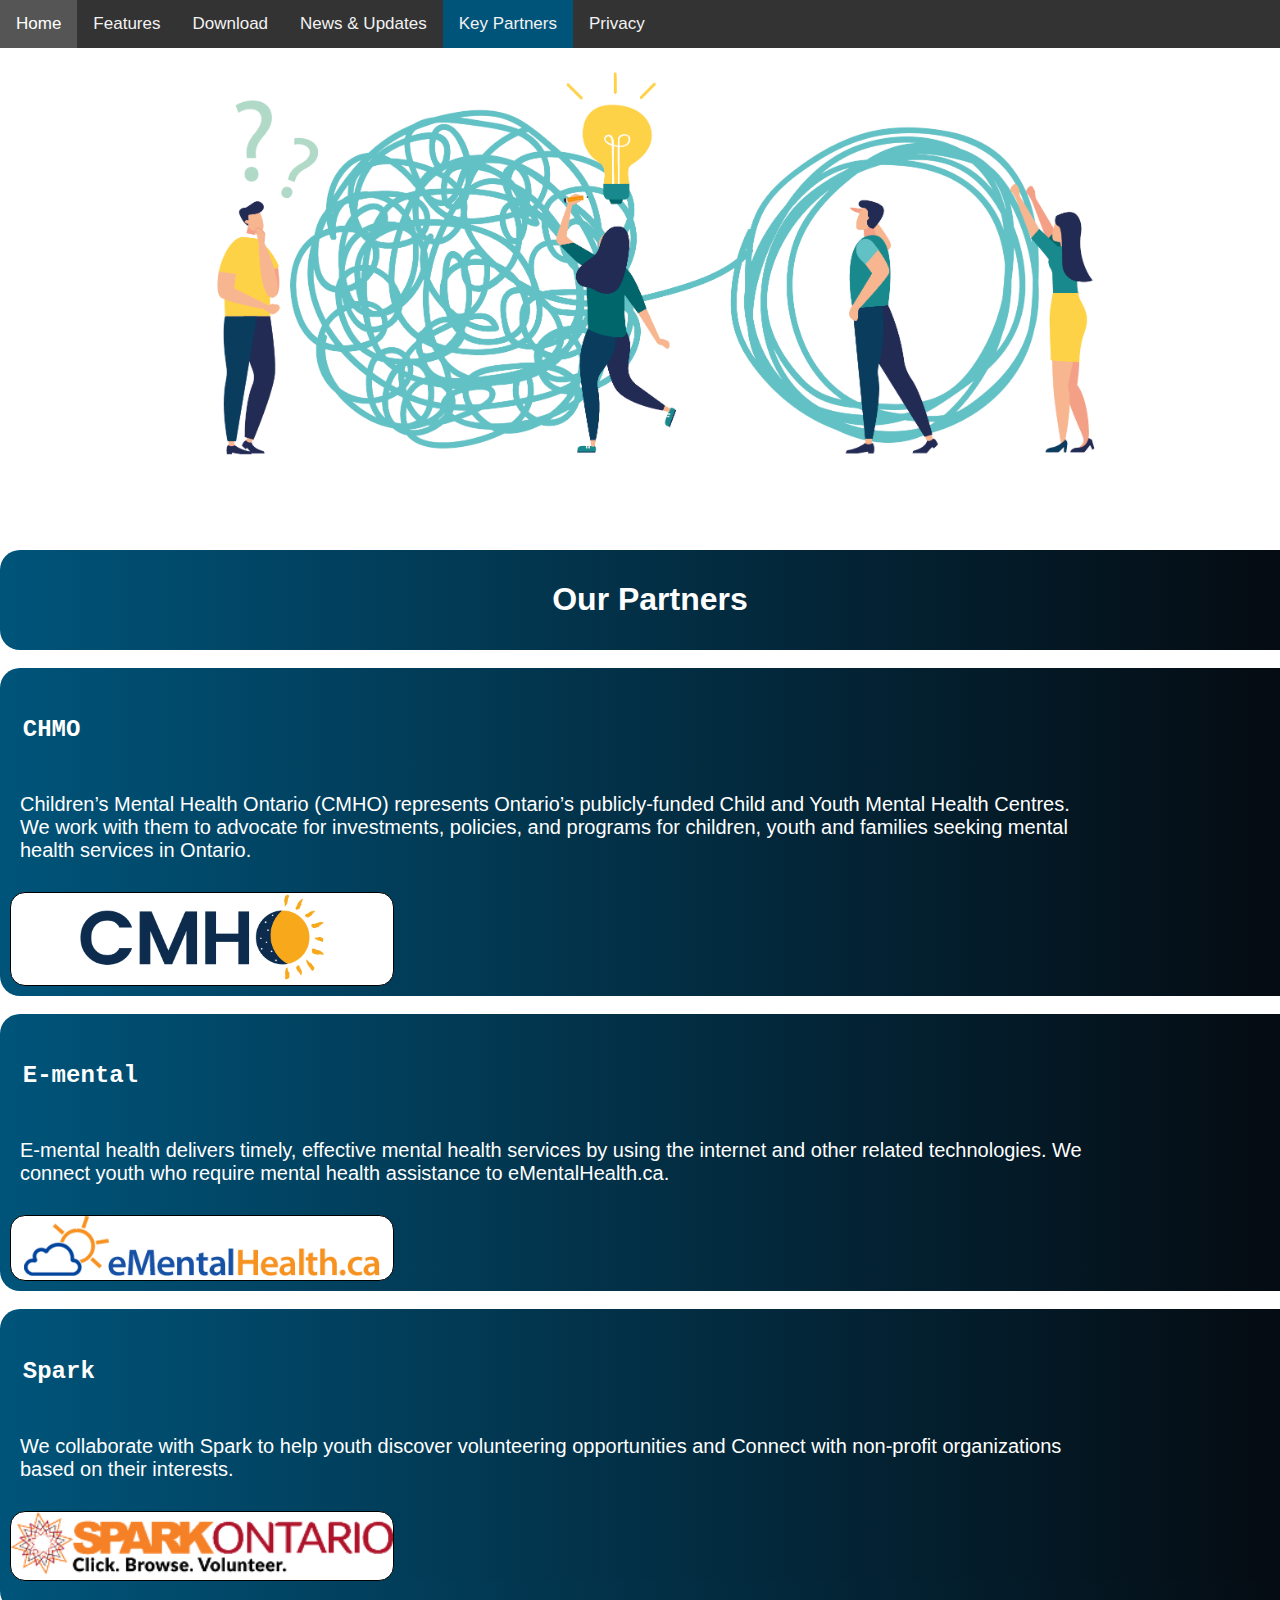
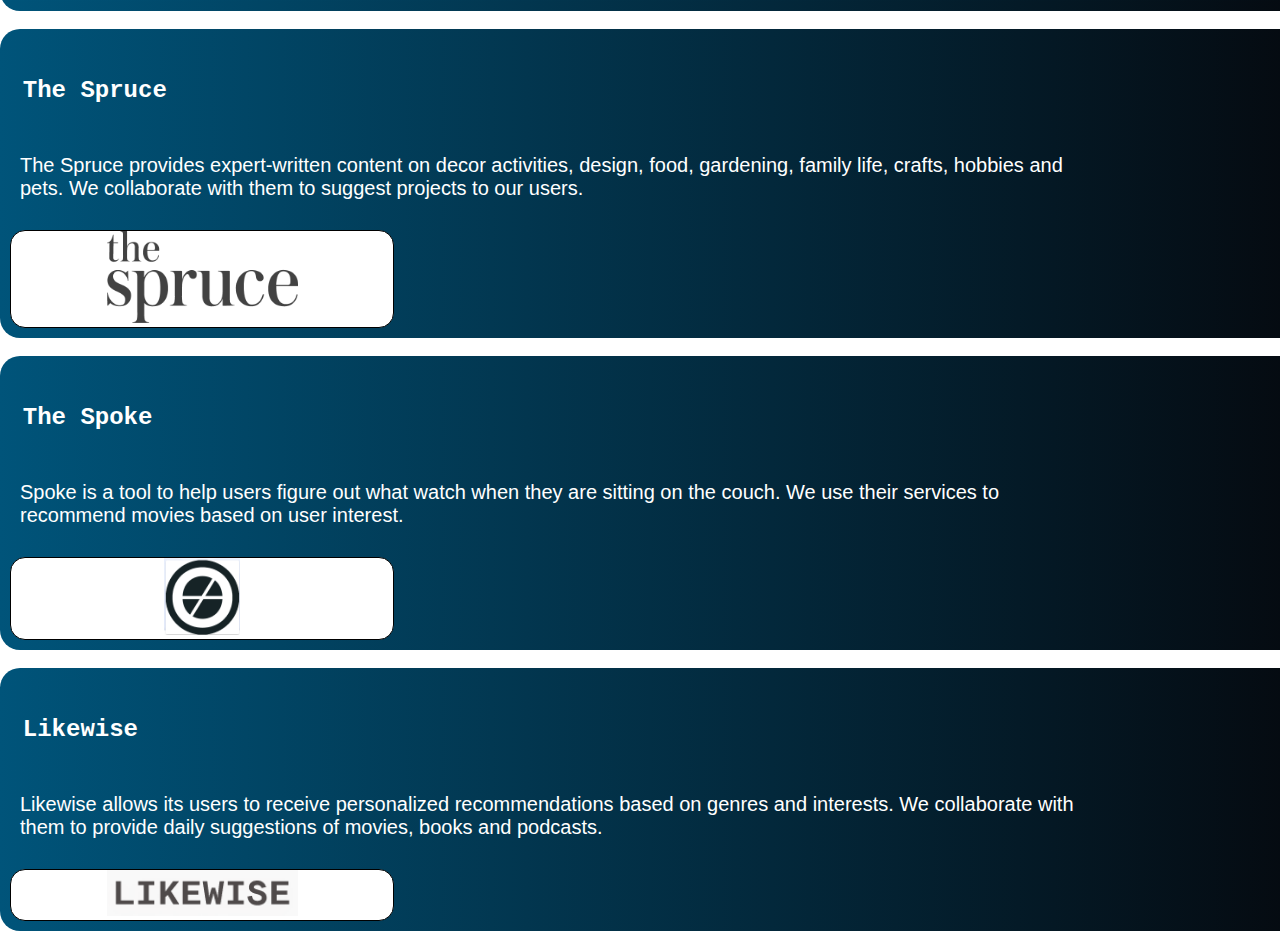
<file: key_partners/key_partners.html>
<!DOCTYPE html>
<!--Kian Ashrafganjouei-->
<html lang="en">

<head>
    <title>Key Partners</title>
    <!--The head of the page, contains refrences to other sheets and description of the page-->
    <link rel="stylesheet" type="text/css" href="..\main/style.css">
    <link rel="stylesheet" type="text/css" href="key_partners_css.css">
    <script src="key_partners_js.js"></script>
    <script src="..\main/main.js"></script>
    <link rel="stylesheet" href="https://cdnjs.cloudflare.com/ajax/libs/font-awesome/4.7.0/css/font-awesome.min.css">
    <link rel="icon" href="..\images/LL.png">
    <meta charset="UTF-8">
    <meta name="description" content="Parental Control App">
    <meta name="keywords" content="Parenting, Parental Control, App">
    <meta name="viewport" content="width=device-width, initial-scale=1.0">
</head>

<body class="body">
    <!--The body of the page, contains page-->

    <div class="navbarclass">
        <!--The nav bar, contains links to other pages-->
        <div class="topnav" id="myTopnav">
            <div id=navMargins>
                <a href="../main/index.html">Home</a>
                <a href="../features/features.html">Features</a>
                <a href="../download/download.html">Download</a>
                <a href="../blog/blog.html">News & Updates</a>
                <a href="../key_partners/key_partners.html" id="activepage">Key Partners</a>
                <a href="../privacy/privacy.html">Privacy</a>
                <a href="javascript:void(0);" style="font-size:15px;" class="icon" onclick="myFunction99()">&#9776;</a>
            </div>
        </div>
    </div>





    <div class="toppage">
        <!---->
        <img src="..\Images/partners.png" alt="partners" width="100%" height="20%">
    </div>
    <div>

        <br>


        <div id="body1">
            <div></div>
            <div class="container">
                <h1 class="page_title">
                    Our Partners
                </h1>
            </div>
            <br>
            <div class="container">
                <div class="partner_name">
                    <h2>CHMO</h2>
                </div>
                <div id="sidebar">
                    <p>
                        Children’s Mental Health Ontario (CMHO) represents Ontario’s publicly-funded Child and Youth Mental Health Centres. We work with them to advocate for investments, policies, and programs for children, youth and families seeking mental health services in
                        Ontario.
                    </p>
                </div>
                <div id="main">
                    <div id="CHMO-photo"><img src="..\Images/CMHO.png" alt="CHMO-Logo" width="65%" height="65%"></div>
                </div>
            </div>
            <br>
            <div class="container">
                <div class="partner_name">
                    <h2>E-mental</h2>
                </div>
                <div id="sidebar">
                    <p>
                        E-mental health delivers timely, effective mental health services by using the internet and other related technologies. We connect youth who require mental health assistance to eMentalHealth.ca.</p>
                </div>
                <div id="main">
                    <div id="emental-photo"><img src="..\Images/emental.png" alt="emental-Logo" width="93%" height="93%"></div>
                </div>
            </div>

            <br>

            <div class="container">
                <div class="partner_name">
                    <h2>Spark</h2>
                </div>
                <div id="sidebar">
                    <p>
                        We collaborate with Spark to help youth discover volunteering opportunities and Connect with non-profit organizations based on their interests.
                    </p>
                </div>
                <div id="main">
                    <div id="spark-photo"><img src="..\Images/spark.png" alt="spark-Logo" width="100%" height="100%"></div>
                </div>

                <div class="line_break"></div>
            </div>

            <br>

            <div class="container">
                <div class="partner_name">
                    <h2>The Spruce</h2>
                </div>
                <div id="sidebar">
                    <p>
                        The Spruce provides expert-written content on decor activities, design, food, gardening, family life, crafts, hobbies and pets. We collaborate with them to suggest projects to our users. </p>
                </div>
                <div id="main">
                    <div id="spruce-photo"><img src="..\Images/spruce.png" alt="spruce-Logo" width="50%" height="50%"></div>
                </div>
            </div>
            <br>

            <div class="container">
                <div class="partner_name">
                    <h2>The Spoke</h2>
                </div>
                <div id="sidebar">
                    <p>
                        Spoke is a tool to help users figure out what watch when they are sitting on the couch. We use their services to recommend movies based on user interest.
                    </p>
                </div>
                <div id="main">
                    <div id="spruce-photo"><img src="..\Images/spoke.PNG" alt="spoke-Logo" width="20%" height="20%"></div>
                </div>
            </div>
            <br>

            <div class="container">
                <div class="partner_name">
                    <h2>Likewise</h2>
                </div>
                <div id="sidebar">
                    <p>
                        Likewise allows its users to receive personalized recommendations based on genres and interests. We collaborate with them to provide daily suggestions of movies, books and podcasts. </p>
                </div>
                <div id="main">
                    <div id="spruce-photo"><img src="..\Images/likewise.PNG" alt="spruce-Logo" width="50%" height="50%"></div>
                </div>
            </div>
            <br>
        </div>
</body>


</html>
</file>
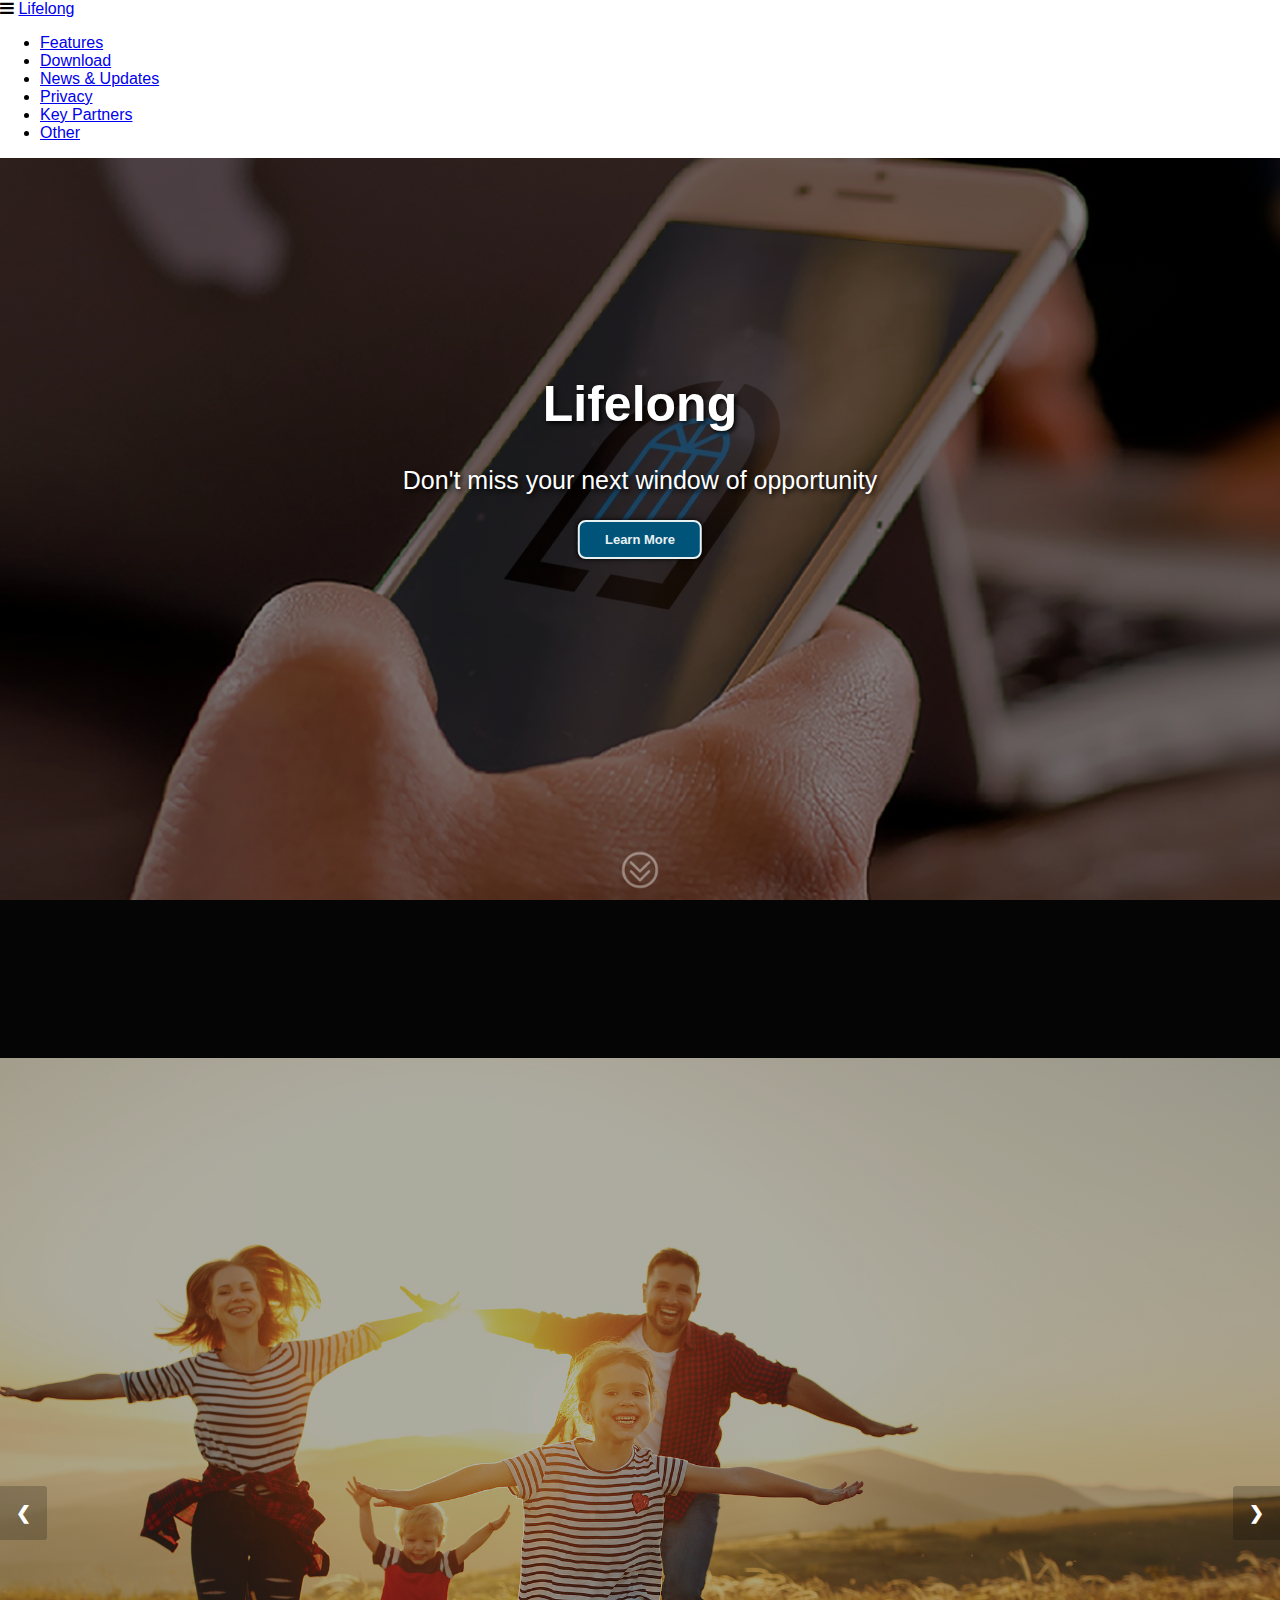
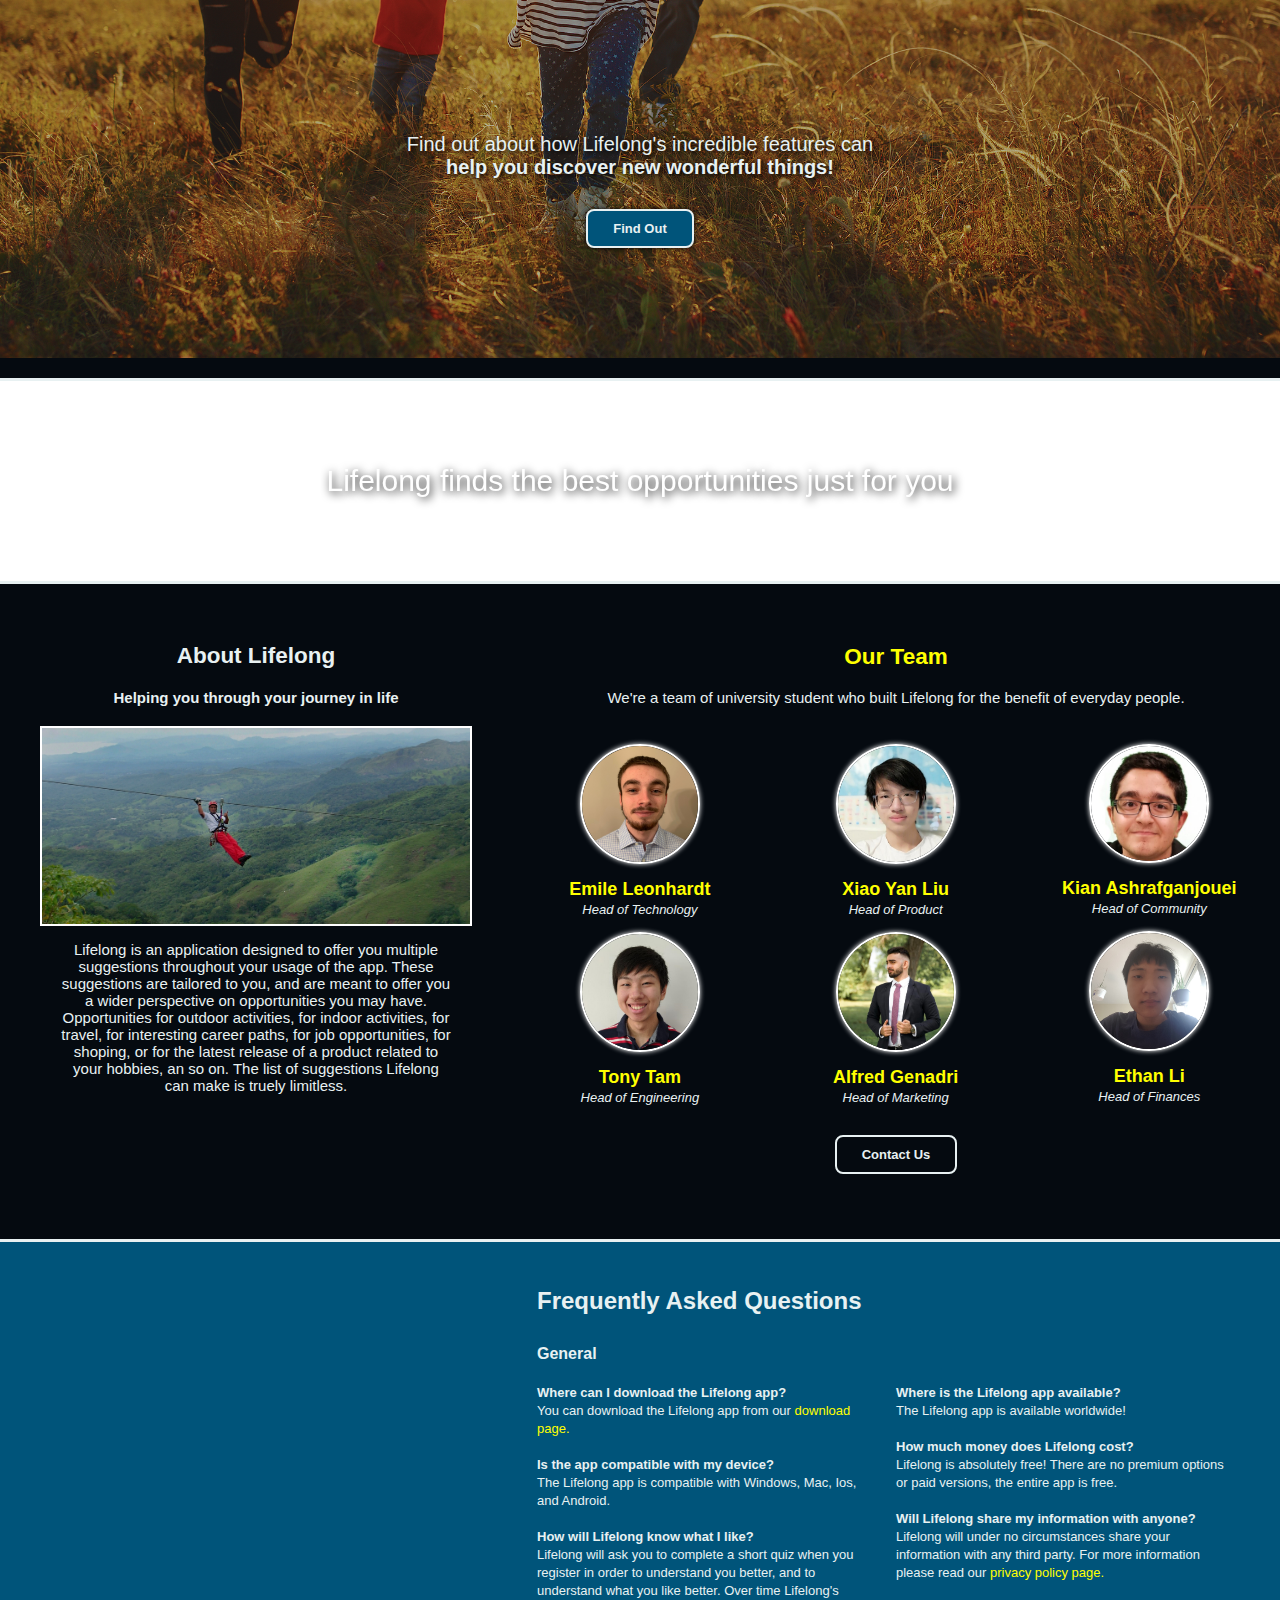
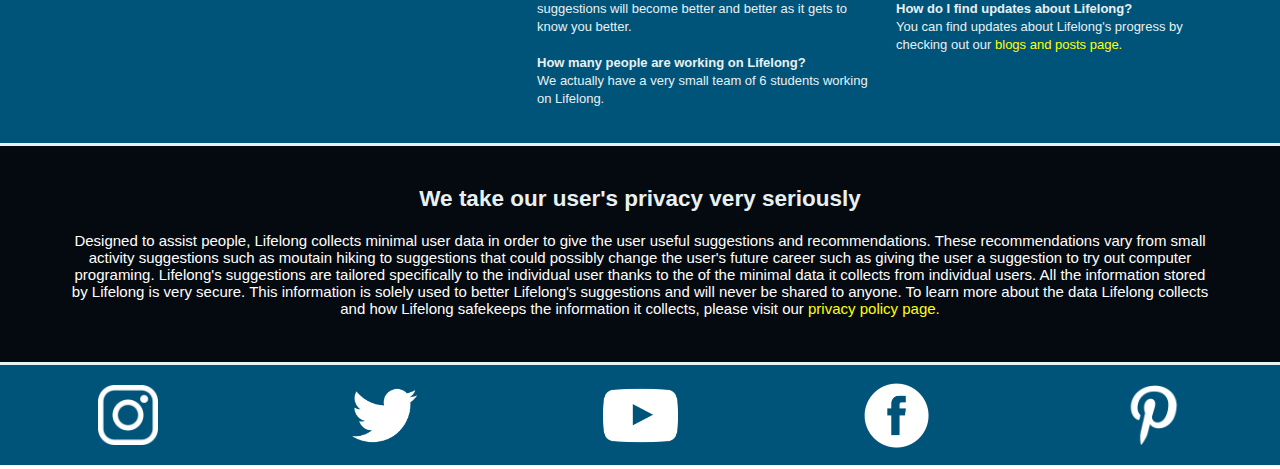
<file: main/home page being worked on.html>
<!DOCTYPE html>
	<!--Emile Leonhardt-->
<html lang="en">

<head>
 <title>Home - Lifelong</title>
 <meta name="description" content="Parental Control App">
 <meta name="keywords" content="Parenting, Parental Control, App">
 <link rel="stylesheet" type="text/css" href="temporary.css">
 <link rel="stylesheet" type="text/css" href="style.css">
 <link rel="stylesheet" href="https://cdnjs.cloudflare.com/ajax/libs/font-awesome/4.7.0/css/font-awesome.min.css">
 <script src="temporary.js"></script>
 <script src="main.js"></script>
	
 <meta charset="UTF-8">
    <meta name="description" content="Parental Control App">
    <meta name="keywords" content="Parenting, Parental Control, App">
    <meta name="viewport" content="width=device-width, initial-scale=1.0">
</head>



<body style="margin:0px", style="height: 100%;">

  <div id='nav'>
    <nav class="navbar">
      <span class="navbar-toggle" id="js-navbar-toggle" onclick="displayMenu()">
          <i class="fa fa-bars"></i>
      </span>
      <a href="..\main/home page being worked on.html" class="logo">Lifelong</a>
      <ul class="main-nav" id="js-menu">
          <li>
              <a href="..\features/features.html" class="nav-links">Features</a>
          </li>
          <li>
              <a href="..\download/download.html" class="nav-links">Download</a>
          </li>
          <li>
              <a href="..\blog/blog.html" class="nav-links">News & Updates</a>
          </li>
          <li>
              <a href="..\privacy/privacy.html" class="nav-links">Privacy</a>
          </li>
          <li>
              <a href="..\key_partners/key_partners.html" class="nav-links">Key Partners</a>
          </li>
          <li>
            <a href="#" class="nav-links">Other</a>
        </li>
      </ul>
    </nav>
  </div>

  <div style="background-color: #050505;">
  <div class="h1image"></div>
    <div class="h1text">
      <h1>Lifelong</h1>
      <p>Don't miss your next window of opportunity</p>
      <button onclick="moreabout()">Learn More</button>
    </div>
    <div id="scrollimg" class="scrollimage">
      <img src="../Images/mouse scroll down.png" alt="You can scroll down" style="width: 40px;">
    </div>
  </div>
  











    

<div class="slideshowmargin">
    <div class="slideshow-container">
    
    <div class="mySlides fade">
      <div class="imgmeasures1"></div>
      <div class="text11">
        <div style="padding: 10px;">
          <p>
          Find out about how Lifelong's incredible features can<br><span style="font-weight: bold;"> help you discover new wonderful things!</span>
          </p>
        </div>
        <div>
          <button onclick="findoutabout()">Find Out</button>
        </div>
      </div>
    </div>
    
    <div class="mySlides fade">
      <div class="imgmeasures22"></div>
      <div class="text11">
        <div style="padding: 10px;">
          <p>
          Find out about Lifelong's<br><span style="font-weight: bold;"> incredible key partners!</span>
          </p>
        </div>
        <div>
          <button onclick="findoutaboutp()">Find Out</button>
        </div>
      </div>
    </div>
    
    <div class="mySlides fade">
      <div class="imgmeasures3"></div>
      <div class="text2">
      <div style="padding: 10px;">
        <p>Download the Lifelong app for  <span style="font-weight: bold;">free!</span></p>
      </div>
      <div>
        <button class="freecolor" onclick="downloadpage()">Download</button>
      </div>
      </div>
    </div>
    
    <a class="prev" onclick="plusSlides(-1)">&#10094;</a>
    <a class="next" onclick="plusSlides(1)">&#10095;</a>
    
    </div>
    <br>
    
    <!-- <div style="text-align:center; display:">
      <span class="dot" onclick="currentSlide(1)"></span> 
      <span class="dot" onclick="currentSlide(2)"></span> 
      <span class="dot" onclick="currentSlide(3)"></span> 
    </div> -->
  </div>
















<div class="spacing"></div>

<div class="pxspace"></div>

  <div class="imageleft">
    <div class='citytext'>
      <p>
      Lifelong finds the

      best opportunities 
       
      just for you
    </p>
    </div>
  </div>

  <div class="pxspace"></div>

  <div class="row">
    <div class="side111"> 
      <h2>About Lifelong</h2>
      <h4>Helping you through your journey in life</h4>
      <div class="bg5img" style="height:200px;"></div>
      <p>Lifelong is an application designed to offer you multiple suggestions throughout your usage of the app.
        These suggestions are tailored to you, and are meant to offer you a wider perspective on opportunities you may have.
        Opportunities for outdoor activities, for indoor activities, for travel, for interesting career paths, for job opportunities, for shoping, or for the latest release of 
        a product related to your hobbies, an so on. The list of suggestions Lifelong can make is truely limitless.
      </p>
    </div>
    <div class = "side222">
      <div class="part1container">
        <h2>
          Our Team
        </h2>
        <p style="height: 40px;">
          We're a team of university student who built Lifelong for the benefit of everyday people. <br>
        </p>
          <div class="row33">
            <div class="side331">
              <img src="../Images/emile.jpg">
              <p>
                <span id="spannames">Emile Leonhardt</span>
                <br>
                <span id="jobdescs">Head of Technology</span>
              </p>
              <img src="../Images/tony.jpg">
              <p>
                <span id="spannames">Tony Tam</span>
                <br>
                <span id="jobdescs">Head of Engineering</span>
              </p>
            </div>
            <div class="side332">
              <img src="../Images/xiao.jpg">
              <p>
                <span id="spannames">Xiao Yan Liu</span>
                <br>
                <span id="jobdescs">Head of Product</span>
              </p>
              <img src="../Images/alfred.jpg">
              <p>
                <span id="spannames">Alfred Genadri</span>
                <br>
                <span id="jobdescs">Head of Marketing</span>
              </p>
            </div>
              
            <div class="side333">
              <img src="../Images/kian.PNG">
              <p>
                <span id="spannames">Kian Ashrafganjouei</span>                </span>
                <br>
                <span id="jobdescs">Head of Community</span>
              </p>
              <img src="../Images/ethan.png">
              <p>
                <span id="spannames">Ethan Li</span>
                <br>
                <span id="jobdescs">Head of Finances</span>
              </p>
            </div>
          </div>
        <p style="padding-bottom: 30px;"><button onclick="emailus(); return false">Contact Us</button></p>
      </div>
    </div>
  </div>

<div class="pxspace"></div>

<div class="faqwidth">
  <div class="row3">
    <div class="col1">
  <div class="sideimagefaq">
  </div>
</div>
<div class="col2">
  <div class="main">
    <h2>Frequently Asked Questions</h2>
    <h4 style="margin-bottom: 10px;">General</h4>
    <div class="row2">
      
    <div class="main2">
      <p>
        <span id="generalfaq">
          Where can I download the Lifelong app?
          <span id="answerfaq">
            <br> You can download the Lifelong app from our <a href="../privacy/privacy.html" target="_blank" id="pagelinkprivacy">download page.</a>
          </span>
          <br>
          <br> 
          Is the app compatible with my device?
            <span id="answerfaq">
              <br> The Lifelong app is compatible with Windows, Mac, Ios, and Android.
            </span>
            <br>
            <br> 
            How will Lifelong know what I like?
              <span id="answerfaq">
                <br> Lifelong will ask you to complete a short quiz when you register in order
                to understand you better, and to understand what you like better. Over time Lifelong's
                suggestions will become better and better as it gets to know you better.
              </span>
              <br>
            <br> 
            How many people are working on Lifelong?
              <span id="answerfaq">
                <br> We actually have a very small team of 6 students working on Lifelong.
              </span>
        </span>
      </p>
    </div>
      <div class="side2">
        <p>
          <span id="generalfaq">
            Where is the Lifelong app available?
            <span id="answerfaq">
              <br> The Lifelong app is available worldwide!
            </span>
            <br>
            <br>
            How much money does Lifelong cost?
          <span id="answerfaq">
            <br> Lifelong is absolutely free! There are no premium options or paid versions, the entire app is free.
          </span>
          <br>
          <br>
            Will Lifelong share my information with anyone?
          <span id="answerfaq">
            <br> Lifelong will under no circumstances share your information with any third party.
            For more information please read our <a href="../privacy/privacy.html" target="_blank" id="pagelinkprivacy">privacy policy page.</a>
          </span>
          <br>
          <br>
            How do I find updates about Lifelong?
          <span id="answerfaq">
            <br>
            You can find updates about Lifelong's progress by checking out our <a href="../blog/blog.html" target="_blank" id="pagelinkprivacy">blogs and posts page.</a>
          </span>
        </p>
      </div>
    </div>
    </div>
    </div>
    </div>

  </div>
  <div class="pxspace"></div>
</div>

<div class="part2container">
  <h2 style="margin-top: 0px; padding-top: 30px;margin-bottom: 20px;">
    We take our user's privacy very seriously
  </h2>
  <div class="secondpart">
    <p>
      Designed to assist people, Lifelong collects minimal user data in order to give the user useful
      suggestions and recommendations. These recommendations vary from small activity suggestions
      such as moutain hiking to suggestions that could possibly change the user's future career such as giving the user a suggestion to try out
      computer programing.
      Lifelong's suggestions are tailored specifically to the individual user thanks to the of the minimal data it collects from individual users.
      All the information stored by Lifelong is very secure. This information is solely used to better Lifelong's
      suggestions and will never be shared to anyone.
      To learn more about the data Lifelong collects and how Lifelong safekeeps the information it collects,
      please visit our <a href="../privacy/privacy.html" target="_blank" id="pagelinkprivacy">privacy policy page.</a>
    </p>
  </div>
</div>

<div class="pxspace"></div>

<div class="socials">
  <p>
  </p>
  <div class="socials2">
    <p>
      <img src="../Images/insta.png" style="height: 60px;">
    </p>
  </div>
  <div class="socials2">
    <p>
      <img src="../Images/twitter.png" style="height: 65px; transform: translate(0,-2px);">
    </p>
  </div>
  <div class="socials2">
    <p>
      <img src="../Images/youtube.png" style="height: 75px; transform: translate(0,-7px);">
    </p>
  </div>
  <div class="socials2">
    <p>
      <img src="../Images/facebook.png" style="height: 65px; transform: translate(0,-2px);">
    </p>
  </div>
  <div class="socials2">
    <p>
      <img src="../Images/pinterest.png" style="height: 60px;">
    </p>
  </div>
</div>

<div class="pxspace" style="font-size: 3px; color:white">hi</div>


  <script> // displays the slideshow
    showSlides(slideIndex);
  </script>
</body>
</file>
<file: main/home.css>
/* Emile Leonhardt */

#indexexp{
}

.potent1 {
  transform: translate(0,-60vh);
}

.potent1 {
}

/* background title image */
.h1image {
    filter: blur(0px);
    animation: unblur 4s 1;
    background-image: linear-gradient(rgba(0, 0, 0, 0.5), rgba(0, 0, 0, 0.5)), url(../Images/abouttopmockup.jpg);
    height: 100vh;
    min-height: 300px;
    position: relative;
    background-attachment: fixed;
    background-position: center;
    background-repeat: no-repeat;
    background-size: cover;
  }

  /* title text */
  .h1text {
    text-align: center;
    position: absolute;
    bottom: 50%;
    left: 50%;
    font-size: 25px;
    transform: translate(-50%, 50%);
    color: white;
    text-shadow: 2px 2px 5px black;
  }

  @keyframes unblur {
    0% {filter: blur(6px);}
    25% {filter: blur(6px);}
    40% {filter: blur(12px);}
    75% {filter: blur(4px);}
  }

    /* title page button */
  .h1text button {
    display: inline-block;
    padding: 10px 25px;
    border-radius: 8px;
    border: 2px solid #E8F1F2;
    background-color:  #00547A;
    box-shadow: 0px 0px 5px black;
    color: #E8F1F2;
    text-align: center;
    cursor: pointer;
    font-size: 13px;
    font-weight: 600;
  }
/* title page button hover */
  .h1text button:hover {
    color: #00547A;
    border-radius: 8px;
    border: 2px solid #00547A;
    background-color: #E8F1F2;
    box-shadow: 0px 0px 5px black;
    font-size: 13x;
    font-weight: 600;
  }

  /* icon to show user he can scroll down */
  .scrollimage {
    opacity: 0.4;
    text-align: center;
    position: absolute;
    bottom: 0%;
    left: 50%;
    transform: translate(-50%, -10px);
    color: white;
  }


  /* icon to show user he can scroll down */
#scrollimg{
  position: fixed; /* Make it stick/fixed */
  width: 100%; /* Full width */
  transition: bottom 0.5s; /* Transition effect when sliding down (and up) */
}

/* image behind slogan */
.imageleft{
  background-image: linear-gradient(rgba(0, 0, 0, 0.5), rgba(0, 0, 0, 0.5)), url(../Images/cityimage.jpg);
  height: 20vh;
  min-height: 200px;
  position: relative;
  background-attachment: fixed;
  background-position: center;
  background-repeat: no-repeat;
  background-size: cover;
}

/* slogan */
.citytext {
  text-align: center;
  font-size: 30px;
  position: absolute;
  top: 50%;
  left: 50%;
  transform: translate(-50%, -50%);
  color: white;
  text-shadow: 2px 2px 10px black;
}

/* slide 3 background image */
.imgmeasures3 {
    background-image: linear-gradient(rgba(0, 0, 0, 0.4), rgba(0, 0, 0, 0.4)), url(../Images/iPhone_1.jpg);
    height: 100vh;
    min-height: 300px;
    background-position: center;
    background-repeat: no-repeat;
    background-size: cover;
    position: relative;
}

/* slide 1 background image */
.imgmeasures1 {
  background-image: linear-gradient(rgba(0, 0, 0, 0.3), rgba(0, 0, 0, 0.3)), url(../Images/happy\ family.jpg);
  height: 100vh;
  min-height: 300px;
  background-position: center;
  background-repeat: no-repeat;
  background-size: cover;
  position: relative;
}

/* slide 2 background image */
.imgmeasures22 {
  background-image: linear-gradient(rgba(0, 0, 0, 0.3), rgba(0, 0, 0, 0.3)), url(../Images/handshake\ image.jpg);
  height: 100vh;
  min-height: 300px;
  background-position: center;
  background-repeat: no-repeat;
  background-size: cover;
  position: relative;
}


/* Slideshow --------------------- */

* {box-sizing: border-box}
body {font-family: Verdana, sans-serif; margin:0}
.mySlides {display: none}
img {vertical-align: middle;}

/* Slideshow container */
.slideshow-container {
  background-color: black;
  height: 100%;
  min-height: 200px;
  position: relative;
  margin: auto;
  margin-bottom: -38px;
  overflow-x: hidden;
}

/* Next & previous buttons */
.prev, .next {
  cursor: pointer;
  position: absolute;
  top: 50%;
  width: auto;
  padding: 16px;
  margin-top: -22px;
  color: white;
  font-weight: bold;
  font-size: 18px;
  transition: 0.6s ease;
  border-radius: 0 3px 3px 0;
  user-select: none;
  background-color: rgba(0,0,0,0.2);
}

/* next button */
.next {
  right: 0;
  border-radius: 3px 0 0 3px;
}

/* previous/next button hover */
.prev:hover, .next:hover {
  background-color: rgba(0,0,0,0.8);
}

/* makes scrolling down smoother */
html {
  scroll-behavior: smooth;
}

/* slideshow text */
.text {
  color: #f2f2f2;
  font-size: 15px;
  padding: 8px 12px;
  position: absolute;
  bottom: 8px;
  width: 100%;
  text-align: center;
  transform: translate(0,-20px);
}

/* slideshow button */
.text2 button {
  display: inline-block;
  padding: 10px 25px;
  border-radius: 8px;
  border: 2px solid black;
  color: white;
  background-color: #fe7bb0;
  background-image: linear-gradient(315deg, #fe7bb0 0%, #ff748b 74%);
  box-shadow: 0px 0px 5px black;
  color: #E8F1F2;
  text-align: center;
  cursor: pointer;
  font-size: 15px;
  font-weight: 600;
}

/* slideshow button hover */
.text2 button:hover {
  border-radius: 8px;
  border: 2px solid #E8F1F2;
  color:#E8F1F2;
  background-color: #fe7bb0;
  background-image: linear-gradient(315deg, #fe7bb0 0%, #ff748b 74%);
  box-shadow: 0px 0px 5px black;
  font-size: 15px;
  font-weight: 600;
}

/* slideshow text */
.text2 {
  font-size: 20px;
  padding-right: 80px;
  padding-left: 80px;
  padding-bottom: 20px;
  text-align: center;
  position: absolute;
  width: 100%;
  bottom: 10%;
  color: #E8F1F2;
  text-shadow: 2px 2px 5px black;
}

/* slideshow text */
.text11 {
  font-size: 20px;
  padding-right: 80px;
  padding-left: 80px;
  padding-bottom: 20px;
  text-align: center;
  position: absolute;
  width: 100%;
  bottom: 10%;
  color: #E8F1F2;
  text-shadow: 2px 2px 5px black;
}

/* slideshow button */
.text11 button {
  display: inline-block;
  padding: 10px 25px;
  border-radius: 8px;
  border: 2px solid #E8F1F2;
  background-color:  #00547A;
  box-shadow: 0px 0px 5px black;
  color: #E8F1F2;
  text-align: center;
  cursor: pointer;
  font-size: 13px;
  font-weight: 600;
}

/* slideshow button hover */
.text11 button:hover {
  color: #00547A;
  border-radius: 8px;
  border: 2px solid #00547A;
  background-color: #E8F1F2;
  box-shadow: 0px 0px 5px black;
  font-size: 13x;
  font-weight: 600;
}

/* The dots/bullets/indicators */
.dot {
  cursor: pointer;
  height: 15px;
  width: 15px;
  margin: 0 2px;
  background-color: #e8f1f2;
  border-radius: 50%;
  display: inline-block;
  transition: background-color 0.6s ease;
  transform: translate(0,-10000000px);
}

/* The dots/bullets/indicators hover */
.active, .dot:hover {
  background-color: #717171;
  transform: translate(0,-10000000px);
}

/* Fading animation */
.fade {
  animation-name: fade;
  animation-duration: 1s;
}

@keyframes fade {
  from {opacity: .4} 
  to {opacity: 1}
}

/* On smaller screens, decrease text size */
@media only screen and (max-width: 300px) {
  .prev, .next,.text {font-size: 11px}
}

/* slideshow width 100% */
.slideshowmargin{
  width: 100%;
  background-color: #00547A;
}

/* ------------------------------- */

/* slideshow fade animation */
.h1text p{
  animation: fadein 1s 1;
}

@keyframes fadein {
  0%   {opacity: 0%;}
  10%   {opacity: 0%; color: #00547A; transform: translate(-50%) scale(0.25);}
  50%   {opacity: 75%;}
  100% {opacity: 100%; color: white; transform: scale(1);}
}

/* download button color change */
.freecolor {
  animation: freecolor 3s infinite;
}

@keyframes freecolor {
  50%   {
    color: white;
    background-color: #ee8e6b;
    background-image: linear-gradient(315deg, #ee8e6b 0%, #ef6da0 74%);
  }
}

/* 40px of empty space */
.spacing {
  height: 40px;
  background-color: #050A10;
}

.part1container button{
display: inline-block;
padding: 10px 25px;
border-radius: 8px;
border: 2px solid #E8F1F2;
background-color:  #050A10;
color: #E8F1F2;
text-align: center;
cursor: pointer;
font-size: 13px;
font-weight: bold;
}

.part1container button:hover{
color: #E8F1F2;
border-radius: 8px;
border: 2px solid yellow;
background-color: #050A10;
font-weight: bold;
font-size: 13px;
}

.part1container{
  width: 100%;
  font-size: 15px;
  color: #e8f1f2;
  text-align: center;
  background-color:#050A10;
  padding-bottom: 20px;
  max-height: 680px;
  overflow: auto;
}


.flex-grid{
  display: flex;
}


.part2container{
  width: 100%;
  font-size: 15px;
  color: #e8f1f2;
  text-align: center;
  background-color: #050A10;
  padding-bottom: 10px;
  padding-top: 10px;
}


.secondpart {
  font-size: 15px;
  height: fit-content;
  color:white;
  text-align: center;
  background-color:#050A10;
  width: 100%;
  padding-bottom: 20px;
}

.secondpart p {
  margin-right: 70px;
  margin-left: 70px;
}

.part2container h2 {
  margin-right: 70px;
  margin-left: 70px;
}

.secondpart a:link {color:yellow;
  background-color: transparent;
  text-decoration: none;
}

.secondpart a:visited {
  color: #b19cd5;
  background-color: transparent;
  text-decoration: none;
}

.secondpart a:hover {
  color: darkorange;
  background-color: transparent;
  text-decoration: underline;
}

.secondpart a:active {
  color: red;
  background-color: transparent;
  text-decoration: underline;
}

/* faq text */
#generalfaq{
  font-size: small;
  font-weight: bold;
}

/* faq text answers */
#answerfaq{
  font-weight: lighter;
}


.main {   
  background-color: #00547a;
  padding: 25px ;
  padding-bottom: 0px;
  padding-top: 0px;
}

.main h2{
  padding-top: 25px;
}

.main h4{
  padding-top: 10px;
  padding-bottom: 0px;
  margin-top: 0px;
  margin-bottom: 0px;
}

.main p{   
  padding-right: 25px;
  margin-top: 10px;
}

.main a:link {color: yellow;
  background-color: transparent;
  text-decoration: none;
}

.main a:visited {
  color: #b19cd5;
  background-color: transparent;
  text-decoration: none;
}

.main a:hover {
  color: darkorange;
  background-color: transparent;
  text-decoration: underline;
}

.main a:active {
  color: red;
  background-color: transparent;
  text-decoration: underline;
}


@media screen and (max-width: 1200px) {
  .row {   
    flex-direction: column;
  }
}

.side222 h2{   
  color: yellow;
  padding-top: 60px;
  margin-top: 0px;
}


.side111 {
  -ms-flex: 40%;
  flex: 40%;
  font-size: 15px;
  color: #e8f1f2;
  background-color:#050A10;
  padding: 40px;
  text-align: center;
}

.side111 p{
  margin-left: 20px;
  margin-right: 20px;
  margin-bottom: 10px;
}


.side222 img{
  width: 120px;
  border-radius: 50%;
  transition: 0.6s;
  border: 2px solid white;
  box-shadow: 0px 0px 5px white;
}

.side222{
  background-color: #00547a;
  -ms-flex: 60%;
  flex: 60%;
  padding-bottom: 0px;
}


.row {  
  display: -ms-flexbox; 
  display: flex;
  -ms-flex-wrap: wrap; 
  flex-wrap: wrap;
}


.row33 {  
  display: -ms-flexbox; 
  display: flex;
  -ms-flex-wrap: wrap; 
  flex-wrap: wrap;
}

.side222 img:hover{  
  transform: scale(1.1);
  border: 2px solid yellow;
  box-shadow: 0px 0px 15px yellow;
}

.side331 {
  -ms-flex: 33.3%; 
  flex: 33.3%;
  padding: 0px;
}

.side332 {
  -ms-flex: 33.3%;
  flex: 33.3%;
  padding: 0px;
}

.side333 {
  -ms-flex: 33.4%; 
  flex: 33.4%;
  padding: 0px;
  padding-right: 5px;
}

@media screen and (max-width: 675px) {
  .row33 {   
    flex-direction: column;
  }
}

#spannames {
  font-size: large;
  color: yellow;
  font-weight: bold;
}

#jobdescs {
  font-size: small;
  font-weight: lighter;
  font-style: italic;
}

.bg5img {
  background-image: linear-gradient(rgba(0, 0, 0, 0.2), rgba(0, 0, 0, 0.2)),url(../Images/happypeople.jpeg);
  border: solid 2px white;
  height: 100%;
  width: 100%;
  padding: 20px;
  background-position: center;
  background-repeat: no-repeat;
  background-size: cover;
  position: relative;
}


.side2 {
  -ms-flex: 50%; 
  flex: 50%;
}


.row2 {  
  display: flex;
  -ms-flex-wrap: wrap; 
  flex-wrap: wrap;
  margin-bottom: 20px;
}

.main2 {   
  -ms-flex: 50%; 
  flex: 50%;
}

@media screen and (max-width: 700px) {
  .row2 {   
    flex-direction: column;
  }
}

.pxspace {
  height: 3px;
  background-color: #e8f1f2;
}

.faqwidth {
  color: #e8f1f2;
  background-color: #00547a;
  overflow:hidden;
  width: 100%;
}

.sideimagefaq {
  background-image: linear-gradient(rgba(0, 0, 0, 0.3), rgba(0, 0, 0, 0.3)), url(../Images/cityimage2.jpg);
  position: relative;
  height: 100%;
  background-attachment: fixed;
  background-position: center;
  background-repeat: no-repeat;
  background-size: cover;
}

.row3 {
  display: flex; 
}

.col1 {
  flex: .4; 
}

.col2 {
  flex: .6; 
}

/* social media css */

.socials2 {
  background-color: #00547A;
  padding-bottom: 20px;
  padding-top: 0px;
  width: 20%;
  float: left;
  height: 90px;
}

.socials {
  background-color: #00547A;
  margin: 0px;
  width: 100%;
  height: fit-content;
}

.socials p{
  background-color: #00547A;
  color: white;
  text-align: center;
  margin: 0px;
  padding-bottom: 0px;
  padding-top: 10px;
}


.socials a:link {color:yellow;
  background-color: transparent;
  text-decoration: none;
}

.socials a:visited {
  color: #b19cd5;
  background-color: transparent;
  text-decoration: none;
}

.socials a:hover {
  color: darkorange;
  background-color: transparent;
  text-decoration: underline;
}

.socials a:active {
  color: red;
  background-color: transparent;
  text-decoration: underline;
}
</file>
<file: main/style.css>
body {
    font-family: Verdana, Geneva, Tahoma, sans-serif;
    margin:0px;
}

.navbarclass {margin:0px}

.topnav {
  overflow: hidden;
  background-color: #333;
}

#activepage {
    background-color: #00547A;
}

#activepage:hover {
    background-color: #0085b2;
    color: white;
}

.topnav a {
  float: left;
  display: block;
  color: #f2f2f2;
  text-align: center;
  padding: 14px 16px;
  text-decoration: none;
  font-size: 17px;
}


.topnav .icon {
  display: none;
}

.dropdown {
  float: left;
  overflow: hidden;
}

.dropdown .dropbtn {
  font-size: 17px;    
  border: none;
  outline: none;
  color: white;
  padding: 14px 16px;
  background-color: inherit;
  font-family: inherit;
  margin: 0;
}

.dropdown-content {
  display: none;
  position: absolute;
  background-color: #f9f9f9;
  min-width: 160px;
  box-shadow: 0px 8px 16px 0px rgba(0,0,0,0.2);
  z-index: 1;
}

.dropdown-content a {
  float: none;
  color: black;
  padding: 12px 16px;
  text-decoration: none;
  display: block;
  text-align: left;
}

.topnav a:hover, .dropdown:hover .dropbtn {
  background-color: #555;
  color: white;
}

.dropdown-content a:hover {
  background-color: #ddd;
  color: black;
}

.dropdown:hover .dropdown-content {
  display: block;
}

@media screen and (max-width: 750px) {
  .topnav a:not(:first-child), .dropdown .dropbtn {
    display: none;
  }
  .topnav a.icon {
    float: right;
    display: block;
  }
}

@media screen and (max-width: 750px) {
  .topnav.responsive {position: relative;}
  .topnav.responsive .icon {
    position: absolute;
    right: 0;
    top: 0;
  }
  .topnav.responsive a {
    float: none;
    display: block;
    text-align: left;
  }
  .topnav.responsive .dropdown {float: none;}
  .topnav.responsive .dropdown-content {position: relative;}
  .topnav.responsive .dropdown .dropbtn {
    display: block;
    width: 100%;
    text-align: left;
  }
}
</file>
<file: style.css>
body {
    background: url('') no-repeat;
    background-size: none;
    margin-left: 1%;
   }

   ul {
    margin: 0%;
    padding: 0%;
    list-style: none;
    font-family: arial;
   }

   ul li {
    float: left;
    width: 14%;
    height: 31%;
    background-image: linear-gradient(#050A10,#00547A,#00547A);
    opacity: .8;
    line-height: 200%;
    text-align: center;
    font-size: 100%;
   }

   ul li a {
    text-decoration: none;
    color: white;
    display: block;
    padding: 10%;
   }

   ul li a:hover {
    background-color: green;
   }

   ul li ul li{
    display: none;
   }

   ul li:hover ul li {
    display:contents; 
   }

   .menubar {
    border-radius:10%;
   }
</file>
<file: privacy.css>

</file>
<file: blog/blog.css>
/*.blogBody {
    margin: 40% 2% 0% 2%;
    text-align: center;
}*/
.post{
    padding: 1% 2%;
    margin: 5% 0% 8% 0%;
    background-image: linear-gradient(#042b5a, #00547A, #00547A) ;
    border-radius: 25px;
    color: white;
    border-color: black;
    border-width: 5px;
    border-style: transparent;
}

body{
    font-family: Verdana;
    margin-left: 0%;
    overflow-x: hidden;
    margin: 0%;
}

.postTitle{
    color: white;
    font-size: 300%;
    margin: 2vh 2vw 1vh 2vw
}

h1.title{
    font-size: 500%;
    text-align: left;
}

.blogposts{
    margin: 38vw 4vw 0% 4vw;
    text-align: center;
}

small{
    font-size: 80%;
}
p{
    font-size: 150%;
}
</file>
<file: features/features.css>
#rest {
    box-sizing: border-box;
    overflow-x: hidden;
}

* {
    font-family: Verdana, Geneva, Tahoma, sans-serif;
}

body {
    background: white;
    margin: 0;
}

#title{
    font-weight: bold;
    font-size: 300%;
    padding-left: 40px;
    padding-top: 10px;
    color: black;
}


/* Description and Features*/

.description ul{
	list-style: none;
}

#full section{
    width: 100%;
	display: flex;
	flex-direction: column;
	align-items: center;
	padding: 30px 10px;
}

#full section h3.title{
	color: black;
	text-transform: capitalize; 
    font-size: 200%;
    font-weight: bold;
	margin-bottom: 35px;
	text-align: center;
}

#full section p{
	max-width: 600px;
	text-align: center;
	margin-bottom: 35px;
	padding: 0 20px;
    line-height: 2;
}

ul.network{
    padding-top: 50px;
    width: 100%;
	display: flex;
	flex-wrap: wrap;
    justify-content: center;
    margin-right: 70px;
}

.description{
    background-color: white;
}

.description .network li{
	padding: 0 20px;
	flex-basis: 35%;
    text-align: center;
}

.description .network li h4{
	color: black;
    font-size: 20px;
    margin-bottom: 25px;
}

.description .network li p{
    padding-bottom: 50px;
    display: block;
}

.description img{
    align-content: center;
    height: 70px;
    width: 70px;
    
}

/* Adjusting the flexbox items when resolution increases */

@media only screen and (min-width: 2048px) {
    .description .network li{
        flex-basis: 25%;
    }
    .description .network li p{
        margin: 0 5%;
    }
}

@media only screen and (min-width: 2960px) {
    .description .network li{
        flex-basis: 20%;
    }
}

@media only screen and (min-width: 3840px) {
    .description .network li{
        flex-basis: 15%;
    }
}


/* Blue Background Pic, Title and Slogan*/

#intro {
    padding: 192px 0 160px 0;
    background-image: url('../Images/blueaesthetic.jpg');
    background-size: cover;
    background-position: top;
    background-attachment: fixed;
    background-repeat: no-repeat;
    text-align: center;
}

    #intro h1 {
        font-size: 56px;
        font-weight: 100;
        color: white;
        line-height: 40px;
        margin: 0 0 8px 0;
        padding: 0;
    }

    #intro p {
        font-size: 16px;
        color:white;
        margin-bottom: 32px;
    }


    @media screen and (max-width: 1280px) {
        #intro {
            padding: 160px 32px 128px 32px;
        }
    }

    @media screen and (max-width: 980px) {
        #intro {
            background-attachment: scroll;
        }
    }

    @media screen and (max-width: 736px) {
        #intro {
            padding: 128px 24px 96px 24px;
        }
            #intro h1 {
                font-size: 40px;
            }
            #intro p {
                font-size: .9em;
            }
    }

    @media screen and (max-width: 480px) {
        #intro {
            padding: 96px 24px 64px 24px;
        }
    }

    @media only screen and (min-device-width: 768px) and (max-device-width: 1024px) and (orientation: landscape) {
        #intro {
            background-attachment: scroll;
        }
    }
</file>
<file: key_partners/key_partners_css.css>
.clr {
    clear: both;
}

.container {
    border-radius: 20px;
    width: 100%;
    margin: auto;
    overflow: hidden;
    background-image: linear-gradient(to right, #00547A, #050A10);
    padding: 10px;
}

#main {
    float: left;
    width: 30%;
    box-sizing: border-box;
    background-color: white;
    border-radius: 15px;
    border: 1px solid;
    display: block;
    margin-left: auto;
    margin-right: auto;
    text-align: center;
    font-size: 100%;
}

#sidebar {
    float: left;
    width: 85vw;
    color: #fff;
    box-sizing: border-box;
    font-size: 20px;
    padding: 10px;
}

.topbar {
    width: 70vw;
    height: 30vw;
    margin: 0 auto;
}

.page_title {
    margin-left: 0%;
    color: white;
    text-align: center;
}

.partner_name {
    margin-top: 3%;
    margin-left: 1%;
    font-family: Courier;
    color: white;
    margin-bottom: 0%;
}

.line_break {
    width: 100%;
    margin: auto;
    overflow: hidden;
    background-image: linear-gradient(to right, #00547A, #050A10);
    padding: 10px;
}

#body {
    margin-left: 3%;
    margin-right: 3%;
    font-family: Verdana, sans-serif
}
</file>
<file: main/temporary.css>
/* Emile Leonhardt */

#indexexp{
}

.potent1 {
  transform: translate(0,-60vh);
}

.potent1 {
}

.h1image {
    filter: blur(0px);
    animation: unblur 4s 1;
    background-image: linear-gradient(rgba(0, 0, 0, 0.5), rgba(0, 0, 0, 0.5)), url(../Images/abouttopmockup.jpg);
    height: 100vh;
    min-height: 300px;
    position: relative;
    background-attachment: fixed;
    background-position: center;
    background-repeat: no-repeat;
    background-size: cover;
  }

  .h1text {
    text-align: center;
    position: absolute;
    bottom: 50%;
    left: 50%;
    font-size: 25px;
    transform: translate(-50%, 50%);
    color: white;
    text-shadow: 2px 2px 5px black;
  }

  @keyframes unblur {
    0% {filter: blur(6px);}
    25% {filter: blur(6px);}
    40% {filter: blur(12px);}
    75% {filter: blur(4px);}
  }

  .h1text button {
    display: inline-block;
    padding: 10px 25px;
    border-radius: 8px;
    border: 2px solid #E8F1F2;
    background-color:  #00547A;
    box-shadow: 0px 0px 5px black;
    color: #E8F1F2;
    text-align: center;
    cursor: pointer;
    font-size: 13px;
    font-weight: 600;
  }

  .h1text button:hover {
    color: #00547A;
    border-radius: 8px;
    border: 2px solid #00547A;
    background-color: #E8F1F2;
    box-shadow: 0px 0px 5px black;
    font-size: 13x;
    font-weight: 600;
  }

  .scrollimage {
    opacity: 0.4;
    text-align: center;
    position: absolute;
    bottom: 0%;
    left: 50%;
    transform: translate(-50%, -10px);
    color: white;
  }

#scrollimg{
  position: fixed; /* Make it stick/fixed */
  width: 100%; /* Full width */
  transition: bottom 0.5s; /* Transition effect when sliding down (and up) */
}

.imageleft{
  background-image: linear-gradient(rgba(0, 0, 0, 0.5), rgba(0, 0, 0, 0.5)), url(../Images/cityimage.jpg);
  height: 20vh;
  min-height: 200px;
  position: relative;
  background-attachment: fixed;
  background-position: center;
  background-repeat: no-repeat;
  background-size: cover;
}


.citytext {
  text-align: center;
  font-size: 30px;
  position: absolute;
  top: 50%;
  left: 50%;
  transform: translate(-50%, -50%);
  color: white;
  text-shadow: 2px 2px 10px black;
}


.imgmeasures3 {
    background-image: linear-gradient(rgba(0, 0, 0, 0.4), rgba(0, 0, 0, 0.4)), url(../Images/iPhone_1.jpg);
    height: 100vh;
    min-height: 300px;
    background-position: center;
    background-repeat: no-repeat;
    background-size: cover;
    position: relative;
}

.imgmeasures1 {
  background-image: linear-gradient(rgba(0, 0, 0, 0.3), rgba(0, 0, 0, 0.3)), url(../Images/happy\ family.jpg);
  height: 100vh;
  min-height: 300px;
  background-position: center;
  background-repeat: no-repeat;
  background-size: cover;
  position: relative;
}

.imgmeasures22 {
  background-image: linear-gradient(rgba(0, 0, 0, 0.3), rgba(0, 0, 0, 0.3)), url(../Images/handshake\ image.jpg);
  height: 100vh;
  min-height: 300px;
  background-position: center;
  background-repeat: no-repeat;
  background-size: cover;
  position: relative;
}


/* Slideshow --------------------- */

* {box-sizing: border-box}
body {font-family: Verdana, sans-serif; margin:0}
.mySlides {display: none}
img {vertical-align: middle;}

/* Slideshow container */
.slideshow-container {
  background-color: black;
  height: 100%;
  min-height: 200px;
  position: relative;
  margin: auto;
  margin-bottom: -38px;
  overflow-x: hidden;
}

/* Next & previous buttons */
.prev, .next {
  cursor: pointer;
  position: absolute;
  top: 50%;
  width: auto;
  padding: 16px;
  margin-top: -22px;
  color: white;
  font-weight: bold;
  font-size: 18px;
  transition: 0.6s ease;
  border-radius: 0 3px 3px 0;
  user-select: none;
  background-color: rgba(0,0,0,0.2);
}

/* Position the "next button" to the right */
.next {
  right: 0;
  border-radius: 3px 0 0 3px;
}

/* On hover, add a black background color with a little bit see-through */
.prev:hover, .next:hover {
  background-color: rgba(0,0,0,0.8);
}

html {
  scroll-behavior: smooth;
}

/* Caption text */
.text {
  color: #f2f2f2;
  font-size: 15px;
  padding: 8px 12px;
  position: absolute;
  bottom: 8px;
  width: 100%;
  text-align: center;
  transform: translate(0,-20px);
}

.text2 button {
  display: inline-block;
  padding: 10px 25px;
  border-radius: 8px;
  border: 2px solid black;
  color: white;
  background-color: #fe7bb0;
  background-image: linear-gradient(315deg, #fe7bb0 0%, #ff748b 74%);
  box-shadow: 0px 0px 5px black;
  color: #E8F1F2;
  text-align: center;
  cursor: pointer;
  font-size: 15px;
  font-weight: 600;
}

.text2 button:hover {
  border-radius: 8px;
  border: 2px solid #E8F1F2;
  color:#E8F1F2;
  background-color: #fe7bb0;
  background-image: linear-gradient(315deg, #fe7bb0 0%, #ff748b 74%);
  box-shadow: 0px 0px 5px black;
  font-size: 15px;
  font-weight: 600;
}

.text2 {
  font-size: 20px;
  padding-right: 80px;
  padding-left: 80px;
  padding-bottom: 20px;
  text-align: center;
  position: absolute;
  width: 100%;
  bottom: 10%;
  color: #E8F1F2;
  text-shadow: 2px 2px 5px black;
}

.text11 {
  font-size: 20px;
  padding-right: 80px;
  padding-left: 80px;
  padding-bottom: 20px;
  text-align: center;
  position: absolute;
  width: 100%;
  bottom: 10%;
  color: #E8F1F2;
  text-shadow: 2px 2px 5px black;
}

.text11 button {
  display: inline-block;
  padding: 10px 25px;
  border-radius: 8px;
  border: 2px solid #E8F1F2;
  background-color:  #00547A;
  box-shadow: 0px 0px 5px black;
  color: #E8F1F2;
  text-align: center;
  cursor: pointer;
  font-size: 13px;
  font-weight: 600;
}

.text11 button:hover {
  color: #00547A;
  border-radius: 8px;
  border: 2px solid #00547A;
  background-color: #E8F1F2;
  box-shadow: 0px 0px 5px black;
  font-size: 13x;
  font-weight: 600;
}

/* The dots/bullets/indicators */
.dot {
  cursor: pointer;
  height: 15px;
  width: 15px;
  margin: 0 2px;
  background-color: #e8f1f2;
  border-radius: 50%;
  display: inline-block;
  transition: background-color 0.6s ease;
  transform: translate(0,-10000000px);
}

.active, .dot:hover {
  background-color: #717171;
  transform: translate(0,-10000000px);
}

/* Fading animation */
.fade {
  animation-name: fade;
  animation-duration: 1s;
}

@keyframes fade {
  from {opacity: .4} 
  to {opacity: 1}
}

/* On smaller screens, decrease text size */
@media only screen and (max-width: 300px) {
  .prev, .next,.text {font-size: 11px}
}

.slideshowmargin{
  width: 100%;
  background-color: #00547A;
}

/* ------------------------------- */

.h1text p{
  animation: fadein 1s 1;
}

@keyframes fadein {
  0%   {opacity: 0%;}
  10%   {opacity: 0%; color: #00547A; transform: translate(-50%) scale(0.25);}
  50%   {opacity: 75%;}
  100% {opacity: 100%; color: white; transform: scale(1);}
}

.freecolor {
  animation: freecolor 3s infinite;
}

@keyframes freecolor {
  50%   {
    color: white;
    background-color: #ee8e6b;
    background-image: linear-gradient(315deg, #ee8e6b 0%, #ef6da0 74%);
  }
}

.spacing {
  height: 40px;
  background-color: #050A10;
}

.part1container button{
display: inline-block;
padding: 10px 25px;
border-radius: 8px;
border: 2px solid #E8F1F2;
background-color:  #050A10;
color: #E8F1F2;
text-align: center;
cursor: pointer;
font-size: 13px;
font-weight: bold;
}

.part1container button:hover{
color: #E8F1F2;
border-radius: 8px;
border: 2px solid yellow;
background-color: #050A10;
font-weight: bold;
font-size: 13px;
}

.part1container{
  width: 100%;
  font-size: 15px;
  color: #e8f1f2;
  text-align: center;
  background-color:#050A10;
  padding-bottom: 20px;
  max-height: 680px;
  overflow: auto;
}


.flex-grid{
  display: flex;
}


.part2container{
  width: 100%;
  font-size: 15px;
  color: #e8f1f2;
  text-align: center;
  background-color: #050A10;
  padding-bottom: 10px;
  padding-top: 10px;
}


.secondpart {
  font-size: 15px;
  height: fit-content;
  color:white;
  text-align: center;
  background-color:#050A10;
  width: 100%;
  padding-bottom: 20px;
}

.secondpart p {
  margin-right: 70px;
  margin-left: 70px;
}

.part2container h2 {
  margin-right: 70px;
  margin-left: 70px;
}

.secondpart a:link {color:yellow;
  background-color: transparent;
  text-decoration: none;
}

.secondpart a:visited {
  color: #b19cd5;
  background-color: transparent;
  text-decoration: none;
}

.secondpart a:hover {
  color: darkorange;
  background-color: transparent;
  text-decoration: underline;
}

.secondpart a:active {
  color: red;
  background-color: transparent;
  text-decoration: underline;
}

#generalfaq{
  font-size: small;
  font-weight: bold;
}

#answerfaq{
  font-weight: lighter;
}

/* Main column */
.main {   
  background-color: #00547a;
  padding: 25px ;
  padding-bottom: 0px;
  padding-top: 0px;
}

.main h2{
  padding-top: 25px;
}

.main h4{
  padding-top: 10px;
  padding-bottom: 0px;
  margin-top: 0px;
  margin-bottom: 0px;
}

.main p{   
  padding-right: 25px;
  margin-top: 10px;
}

.main a:link {color: yellow;
  background-color: transparent;
  text-decoration: none;
}

.main a:visited {
  color: #b19cd5;
  background-color: transparent;
  text-decoration: none;
}

.main a:hover {
  color: darkorange;
  background-color: transparent;
  text-decoration: underline;
}

.main a:active {
  color: red;
  background-color: transparent;
  text-decoration: underline;
}

/* Responsive layout - when the screen is less than 900px wide, make the two columns stack on top of each other instead of next to each other */
@media screen and (max-width: 1200px) {
  .row {   
    flex-direction: column;
  }
}

.side222 h2{   
  color: yellow;
  padding-top: 60px;
  margin-top: 0px;
}

/* Sidebar/left column */
.side111 {
  -ms-flex: 40%; /* IE10 */
  flex: 40%;
  font-size: 15px;
  color: #e8f1f2;
  background-color:#050A10;
  padding: 40px;
  text-align: center;
}

.side111 p{
  margin-left: 20px;
  margin-right: 20px;
  margin-bottom: 10px;
}


.side222 img{
  width: 120px;
  border-radius: 50%;
  transition: 0.6s;
  border: 2px solid white;
  box-shadow: 0px 0px 5px white;
}

.side222{
  background-color: #00547a;
  -ms-flex: 60%;
  flex: 60%;
  padding-bottom: 0px;
}

/* Column container */
.row {  
  display: -ms-flexbox; /* IE10 */
  display: flex;
  -ms-flex-wrap: wrap; /* IE10 */
  flex-wrap: wrap;
}

/* Column container */
.row33 {  
  display: -ms-flexbox; /* IE10 */
  display: flex;
  -ms-flex-wrap: wrap; /* IE10 */
  flex-wrap: wrap;
}

.side222 img:hover{  
  transform: scale(1.1);
  border: 2px solid yellow;
  box-shadow: 0px 0px 15px yellow;
}

.side331 {
  -ms-flex: 33.3%; /* IE10 */
  flex: 33.3%;
  padding: 0px;
}

.side332 {
  -ms-flex: 33.3%; /* IE10 */
  flex: 33.3%;
  padding: 0px;
}

.side333 {
  -ms-flex: 33.4%; /* IE10 */
  flex: 33.4%;
  padding: 0px;
  padding-right: 5px;
}

@media screen and (max-width: 675px) {
  .row33 {   
    flex-direction: column;
  }
}

#spannames {
  font-size: large;
  color: yellow;
  font-weight: bold;
}

#jobdescs {
  font-size: small;
  font-weight: lighter;
  font-style: italic;
}

.bg5img {
  background-image: linear-gradient(rgba(0, 0, 0, 0.2), rgba(0, 0, 0, 0.2)),url(../Images/happypeople.jpeg);
  border: solid 2px white;
  height: 100%;
  width: 100%;
  padding: 20px;
  background-position: center;
  background-repeat: no-repeat;
  background-size: cover;
  position: relative;
}

/* Sidebar/left column */
.side2 {
  -ms-flex: 50%; /* IE10 */
  flex: 50%;
}

/* Column container */
.row2 {  
  display: -ms-flexbox; /* IE10 */
  display: flex;
  -ms-flex-wrap: wrap; /* IE10 */
  flex-wrap: wrap;
  margin-bottom: 20px;
}

.main2 {   
  -ms-flex: 50%; /* IE10 */
  flex: 50%;
}

@media screen and (max-width: 700px) {
  .row2 {   
    flex-direction: column;
  }
}

.pxspace {
  height: 3px;
  background-color: #e8f1f2;
}

.faqwidth {
  color: #e8f1f2;
  background-color: #00547a;
  overflow:hidden;
  width: 100%;
}

.sideimagefaq {
  background-image: linear-gradient(rgba(0, 0, 0, 0.3), rgba(0, 0, 0, 0.3)), url(../Images/cityimage2.jpg);
  position: relative;
  height: 100%;
  background-attachment: fixed;
  background-position: center;
  background-repeat: no-repeat;
  background-size: cover;
}

.row3 {
  display: flex; /* equal height of the children */
}

.col1 {
  flex: .4; /* additionally, equal width */
}

.col2 {
  flex: .6; /* additionally, equal width */
}

.socials2 {
  background-color: #00547A;
  padding-bottom: 20px;
  padding-top: 0px;
  width: 20%;
  float: left;
  height: 90px;
}

.socials {
  background-color: #00547A;
  margin: 0px;
  width: 100%;
  height: fit-content;
}

.socials p{
  background-color: #00547A;
  color: white;
  text-align: center;
  margin: 0px;
  padding-bottom: 0px;
  padding-top: 10px;
}


.socials a:link {color:yellow;
  background-color: transparent;
  text-decoration: none;
}

.socials a:visited {
  color: #b19cd5;
  background-color: transparent;
  text-decoration: none;
}

.socials a:hover {
  color: darkorange;
  background-color: transparent;
  text-decoration: underline;
}

.socials a:active {
  color: red;
  background-color: transparent;
  text-decoration: underline;
}
</file>
